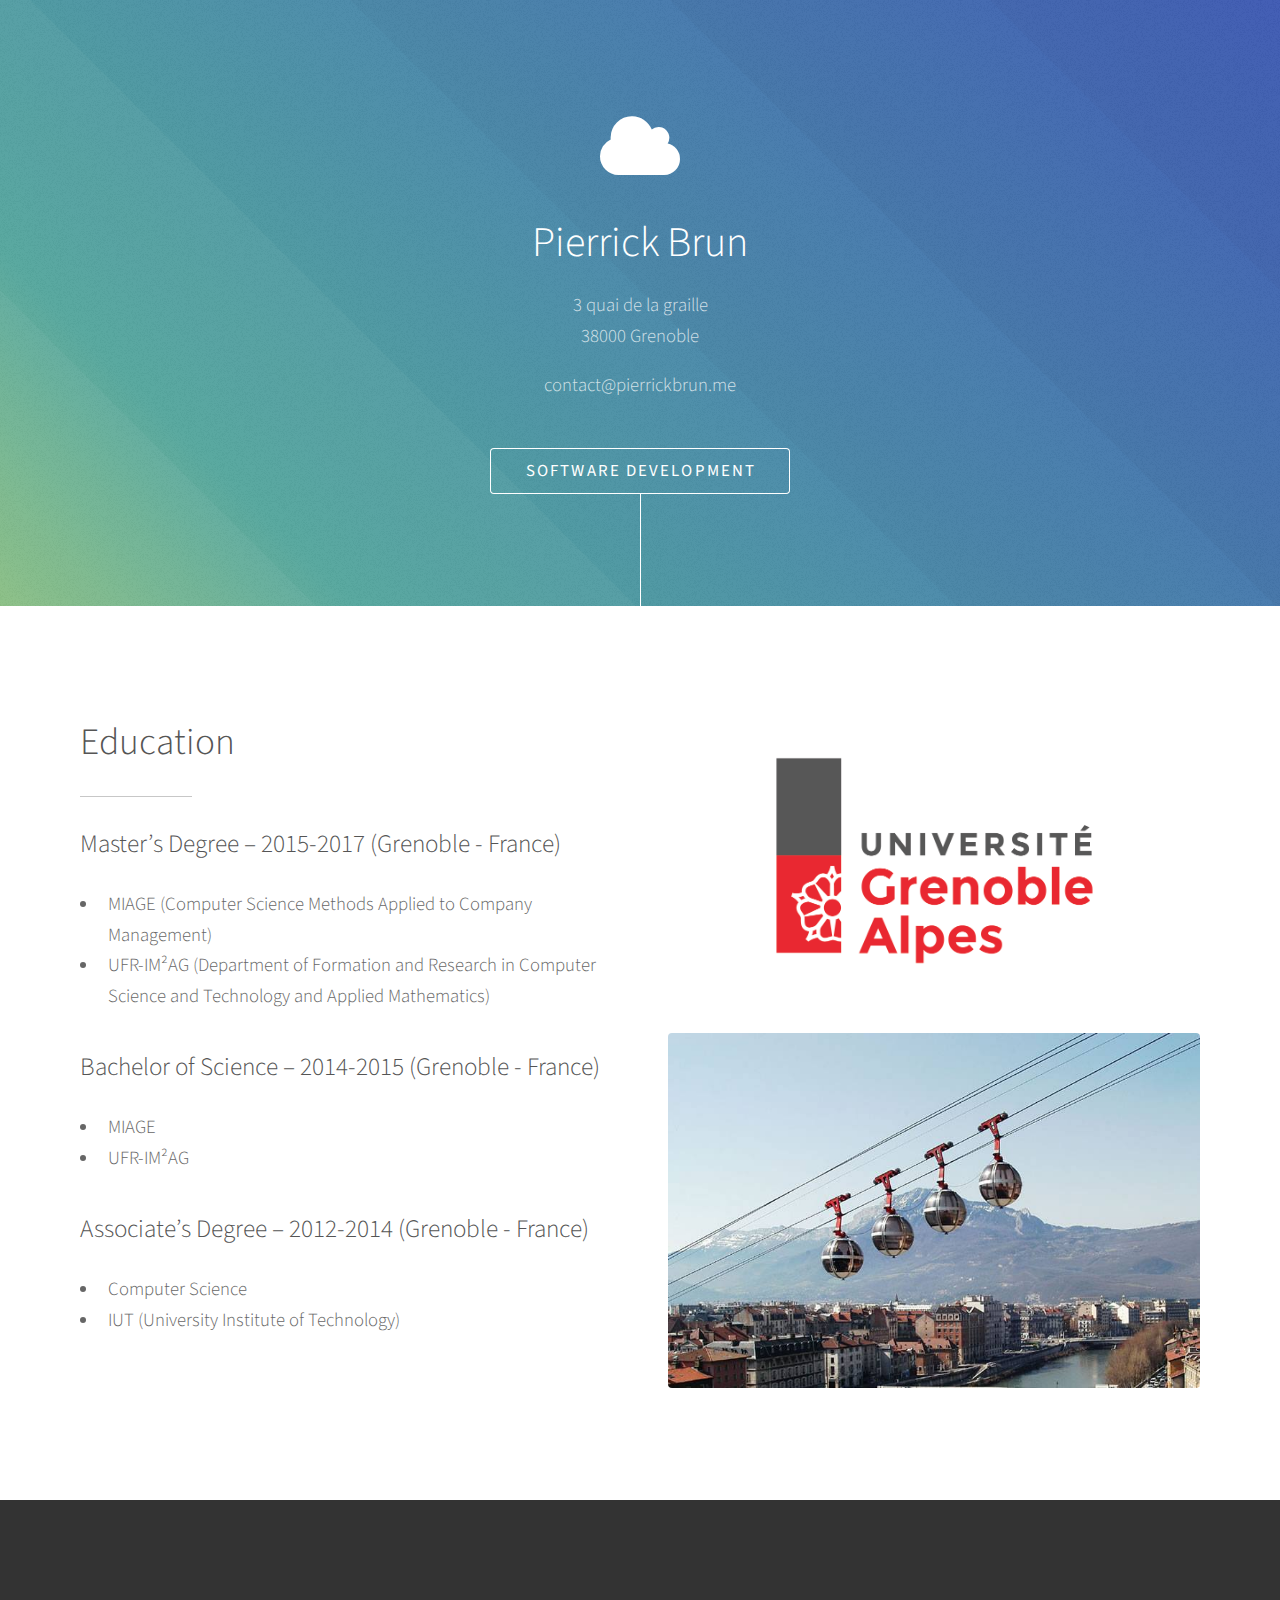
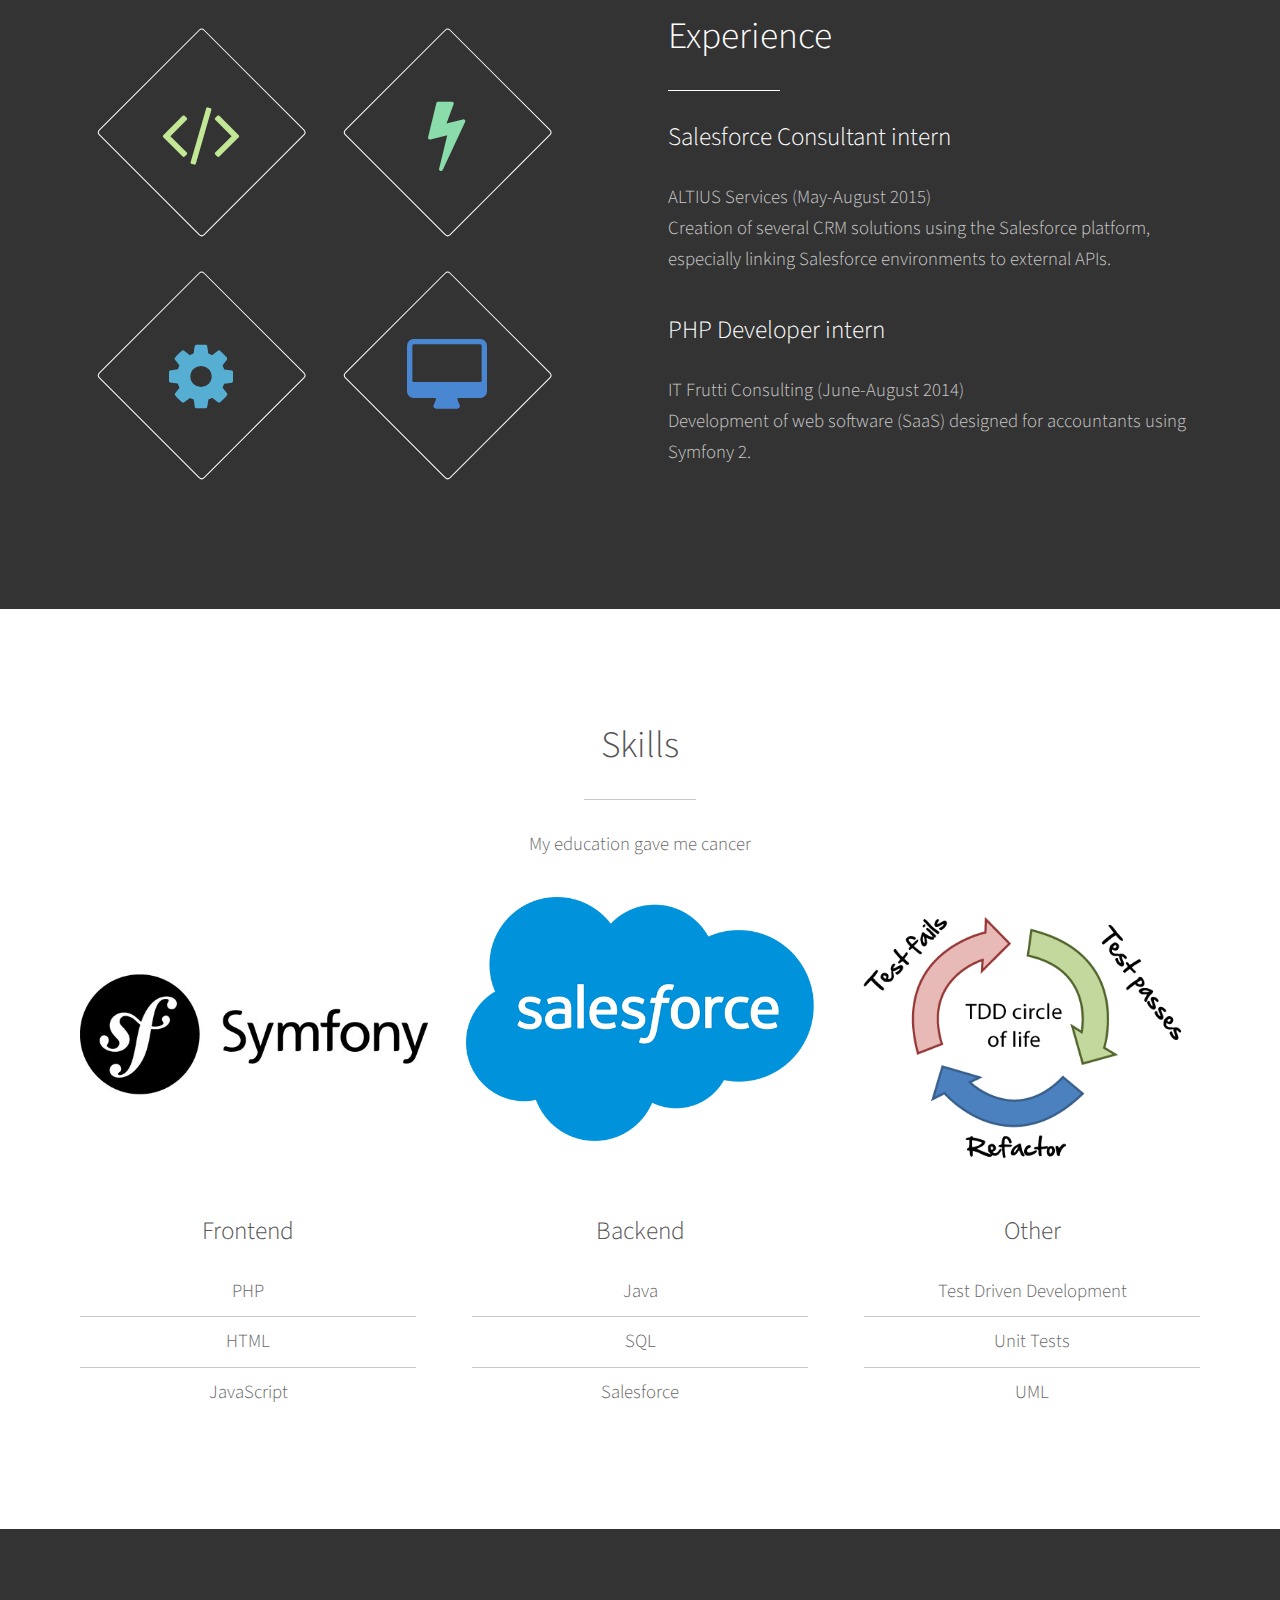
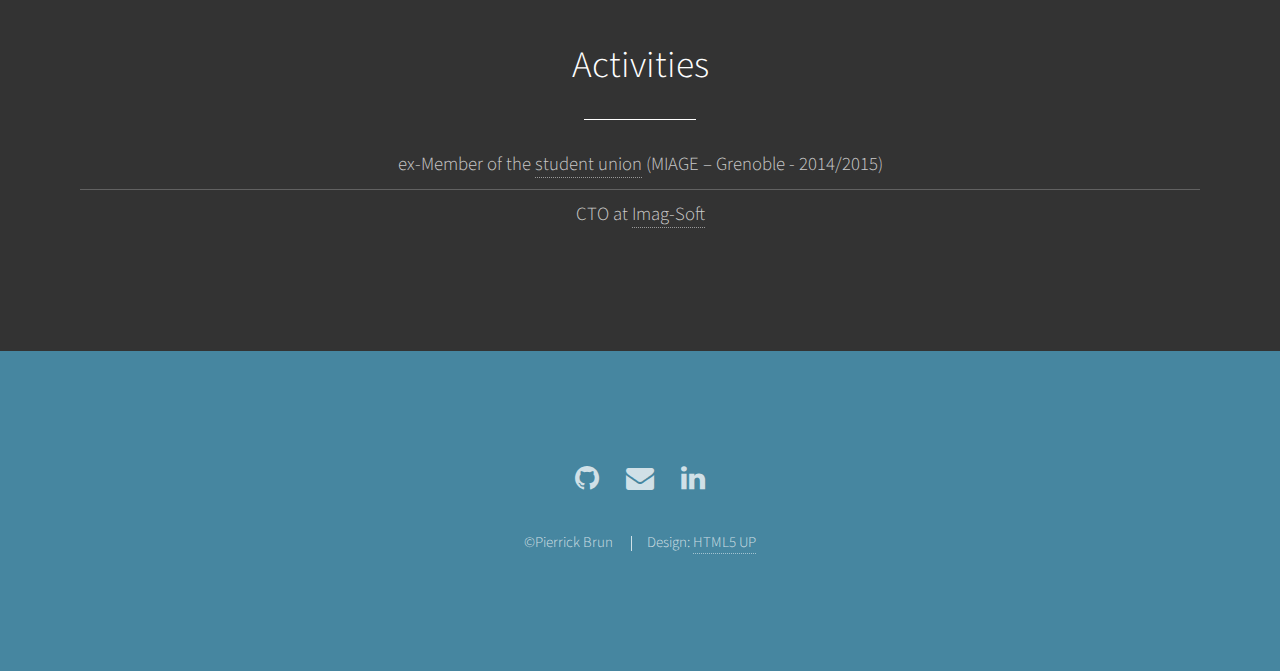
<file: index.html>
<!DOCTYPE HTML>
<!--
	Photon by HTML5 UP
	html5up.net | @n33co
	Free for personal and commercial use under the CCA 3.0 license (html5up.net/license)
-->
<html>

  <head>
    <title>Pierrick Brun</title>
    <meta charset="utf-8"/>
    <meta content="width=device-width, initial-scale=1" name="viewport"/>
    <!--[if lte IE 8]><script src="assets/js/ie/html5shiv.js"></script><![endif]-->
    <link href="assets/css/main.css" rel="stylesheet"/>
    <link href="images/favicon-32x32.png" rel="icon" sizes="32x32" type="image/png"/>
    <!--[if lte IE 8]><link rel="stylesheet" href="assets/css/ie8.css" /><![endif]-->
    <!--[if lte IE 9]><link rel="stylesheet" href="assets/css/ie9.css" /><![endif]-->
  </head>

  <body>

    <!-- Header -->
    <section id="header">
      <div class="inner">
        <span class="icon major fa-cloud"></span>
        <h1>Pierrick Brun</h1>
        <p>3 quai de la graille
          <br/>
          38000 Grenoble</p>
        <p>contact@pierrickbrun.me</p>
        <ul class="actions">
          <li>
            <a class="button scrolly" href="#one">software development</a>
          </li>
        </ul>
      </div>
    </section>

    <!-- One -->
    <section class="main style1" id="one">
      <div class="container">
        <div class="row 150%">
          <div class="6u 12u$(medium)">
            <header class="major">
              <h2>Education</h2>
            </header>
            <h3>Master’s Degree – 2015-2017 (Grenoble - France)</h3>
            <ul>
              <li>MIAGE (Computer Science Methods Applied to Company Management)</li>
              <li>UFR-IM²AG (Department of Formation and Research in Computer Science and Technology and Applied Mathematics)</li>
            </ul>
            <h3>Bachelor of Science – 2014-2015 (Grenoble - France)</h3>
            <ul>
              <li>MIAGE</li>
              <li>UFR-IM²AG</li>
            </ul>
            <h3>Associate’s Degree – 2012-2014 (Grenoble - France)</h3>
            <ul>
              <li>Computer Science</li>
              <li>IUT (University Institute of Technology)</li>
            </ul>
          </div>
          <div class="6u$ 12u$(medium) important(medium)">
            <span class="image fit">
              <img alt="" src="images/uga.jpg"/>
            </span>
            <span class="image fit">
              <img alt="" src="images/grenoble.jpg"/>
            </span>
          </div>
        </div>
      </div>
    </section>

    <!-- Two -->
    <section class="main style2" id="two">
      <div class="container">
        <div class="row 150%">
          <div class="6u 12u$(medium)">
            <ul class="major-icons">
              <li>
                <span class="icon style1 major fa-code"></span>
              </li>
              <li>
                <span class="icon style2 major fa-bolt"></span>
              </li>
              <li>
                <span class="icon style4 major fa-cog"></span>
              </li>
              <li>
                <span class="icon style5 major fa-desktop"></span>
              </li>
            </ul>
          </div>
          <div class="6u$ 12u$(medium)">
            <header class="major">
              <h2>Experience</h2>
            </header>
            <h3>Salesforce Consultant intern</h3>
            <p>ALTIUS Services (May-August 2015)
              <br/>
              Creation of several CRM solutions using the Salesforce platform, especially linking Salesforce environments to external APIs.</p>
            <h3>PHP Developer intern</h3>
            <p>IT Frutti Consulting (June-August 2014)
              <br/>
              Development of web software (SaaS) designed for accountants using Symfony 2.</p>
          </div>
        </div>
      </div>
    </section>

    <!-- Three -->
    <section class="main style1 special" id="three">
      <div class="container">
        <header class="major">
          <h2>Skills</h2>
        </header>
        <p>My education gave me cancer</p>
        <div class="row 150%">
          <div class="row">
            <div class="4u 12u$(medium)">
              <span class="image fit">
                <img alt="" src="images/symfony.jpg"/>
              </span>
            </div>
            <div class="4u 12u$(medium)">
              <span class="image fit">
                <img alt="" src="images/salesforce.png"/>
              </span>
            </div>
            <div class="4u 12u$(medium)">
              <span class="image fit">
                <img alt="" src="images/tdd.png"/>
              </span>
            </div>
          </div>
          <div class="4u 12u$(medium)">
            <h3>Frontend</h3>
            <ul class="alt">
              <li>PHP</li>
              <li>HTML</li>
              <li>JavaScript</li>
            </ul>
          </div>
          <div class="4u 12u$(medium)">
            <h3>Backend</h3>
            <ul class="alt">
              <li>Java</li>
              <li>SQL</li>
              <li>Salesforce</li>
            </ul>
          </div>
          <div class="4u$ 12u$(medium)">
            <h3>Other</h3>
            <ul class="alt">
              <li>Test Driven Development</li>
              <li>Unit Tests</li>
              <li>UML</li>
            </ul>
          </div>
        </div>
      </div>
    </section>

    <!-- Four -->
    <section class="main style2 special" id="four">
      <div class="container">
        <header class="major">
          <h2>Activities</h2>
        </header>
        <ul class="alt">
          <li>ex-Member of the
            <a href="https://www.facebook.com/Bde-Miage-Grenoble-133041853447664/">student union</a>
            (MIAGE – Grenoble - 2014/2015)</li>
          <li>CTO at
            <a href="http://imag-soft.com/">Imag-Soft</a>
          </li>
        </ul>
      </div>
    </section>

    <!-- Five -->
    <!--
			<section id="five" class="main style1">
				<div class="container">
					<header class="major special">
						<h2>Elements</h2>
					</header>

					<section>
						<h4>Text</h4>
						<p>This is <b>bold</b> and this is <strong>strong</strong>. This is <i>italic</i> and this is <em>emphasized</em>.
						This is <sup>superscript</sup> text and this is <sub>subscript</sub> text.
						This is <u>underlined</u> and this is code: <code>for (;
;) { ... }</code>. Finally, <a href="#">this is a link</a>.</p>
						<hr />
						<header>
							<h4>Heading with a Subtitle</h4>
							<p>Lorem ipsum dolor sit amet nullam id egestas urna aliquam</p>
						</header>
						<p>Nunc lacinia ante nunc ac lobortis. Interdum adipiscing gravida odio porttitor sem non mi integer non faucibus ornare mi ut ante amet placerat aliquet. Volutpat eu sed ante lacinia sapien lorem accumsan varius montes viverra nibh in adipiscing blandit tempus accumsan.</p>
						<header>
							<h5>Heading with a Subtitle</h5>
							<p>Lorem ipsum dolor sit amet nullam id egestas urna aliquam</p>
						</header>
						<p>Nunc lacinia ante nunc ac lobortis. Interdum adipiscing gravida odio porttitor sem non mi integer non faucibus ornare mi ut ante amet placerat aliquet. Volutpat eu sed ante lacinia sapien lorem accumsan varius montes viverra nibh in adipiscing blandit tempus accumsan.</p>
						<hr />
						<h2>Heading Level 2</h2>
						<h3>Heading Level 3</h3>
						<h4>Heading Level 4</h4>
						<h5>Heading Level 5</h5>
						<h6>Heading Level 6</h6>
						<hr />
						<h5>Blockquote</h5>
						<blockquote>Fringilla nisl. Donec accumsan interdum nisi, quis tincidunt felis sagittis eget tempus euismod. Vestibulum ante ipsum primis in faucibus vestibulum. Blandit adipiscing eu felis iaculis volutpat ac adipiscing accumsan faucibus. Vestibulum ante ipsum primis in faucibus lorem ipsum dolor sit amet nullam adipiscing eu felis.</blockquote>
						<h5>Preformatted</h5>
						<pre><code>i = 0;

while (!deck.isInOrder()) {
  print 'Iteration ' + i;
  deck.shuffle();
  i++;
}

print 'It took ' + i + ' iterations to sort the deck.';</code></pre>
					</section>

					<section>
						<h4>Lists</h4>
						<div class="row">
							<div class="6u 12u$(medium)">
								<h5>Unordered</h5>
								<ul>
									<li>Dolor pulvinar etiam.</li>
									<li>Sagittis adipiscing.</li>
									<li>Felis enim feugiat.</li>
								</ul>
								<h5>Alternate</h5>
								<ul class="alt">
									<li>Dolor pulvinar etiam.</li>
									<li>Sagittis adipiscing.</li>
									<li>Felis enim feugiat.</li>
								</ul>
							</div>
							<div class="6u$ 12u$(medium)">
								<h5>Ordered</h5>
								<ol>
									<li>Dolor pulvinar etiam.</li>
									<li>Etiam vel felis viverra.</li>
									<li>Felis enim feugiat.</li>
									<li>Dolor pulvinar etiam.</li>
									<li>Etiam vel felis lorem.</li>
									<li>Felis enim et feugiat.</li>
								</ol>
								<h5>Icons</h5>
								<ul class="icons">
									<li><a href="#" class="icon fa-twitter"><span class="label">Twitter</span></a></li>
									<li><a href="#" class="icon fa-facebook"><span class="label">Facebook</span></a></li>
									<li><a href="#" class="icon fa-instagram"><span class="label">Instagram</span></a></li>
									<li><a href="#" class="icon fa-github"><span class="label">Github</span></a></li>
								</ul>
							</div>
						</div>
						<h5>Actions</h5>
						<div class="row">
							<div class="6u 12u$(medium)">
								<ul class="actions">
									<li><a href="#" class="button special">Default</a></li>
									<li><a href="#" class="button">Default</a></li>
								</ul>
								<ul class="actions small">
									<li><a href="#" class="button special small">Small</a></li>
									<li><a href="#" class="button small">Small</a></li>
								</ul>
								<ul class="actions vertical">
									<li><a href="#" class="button special">Default</a></li>
									<li><a href="#" class="button">Default</a></li>
								</ul>
								<ul class="actions vertical small">
									<li><a href="#" class="button special small">Small</a></li>
									<li><a href="#" class="button small">Small</a></li>
								</ul>
							</div>
							<div class="6u 12u$(medium)">
								<ul class="actions vertical">
									<li><a href="#" class="button special fit">Default</a></li>
									<li><a href="#" class="button fit">Default</a></li>
								</ul>
								<ul class="actions vertical small">
									<li><a href="#" class="button special small fit">Small</a></li>
									<li><a href="#" class="button small fit">Small</a></li>
								</ul>
							</div>
						</div>
					</section>

					<section>
						<h4>Table</h4>
						<h5>Default</h5>
						<div class="table-wrapper">
							<table>
								<thead>
									<tr>
										<th>Name</th>
										<th>Description</th>
										<th>Price</th>
									</tr>
								</thead>
								<tbody>
									<tr>
										<td>Item One</td>
										<td>Ante turpis integer aliquet porttitor.</td>
										<td>29.99</td>
									</tr>
									<tr>
										<td>Item Two</td>
										<td>Vis ac commodo adipiscing arcu aliquet.</td>
										<td>19.99</td>
									</tr>
									<tr>
										<td>Item Three</td>
										<td> Morbi faucibus arcu accumsan lorem.</td>
										<td>29.99</td>
									</tr>
									<tr>
										<td>Item Four</td>
										<td>Vitae integer tempus condimentum.</td>
										<td>19.99</td>
									</tr>
									<tr>
										<td>Item Five</td>
										<td>Ante turpis integer aliquet porttitor.</td>
										<td>29.99</td>
									</tr>
								</tbody>
								<tfoot>
									<tr>
										<td colspan="2"></td>
										<td>100.00</td>
									</tr>
								</tfoot>
							</table>
						</div>

						<h5>Alternate</h5>
						<div class="table-wrapper">
							<table class="alt">
								<thead>
									<tr>
										<th>Name</th>
										<th>Description</th>
										<th>Price</th>
									</tr>
								</thead>
								<tbody>
									<tr>
										<td>Item One</td>
										<td>Ante turpis integer aliquet porttitor.</td>
										<td>29.99</td>
									</tr>
									<tr>
										<td>Item Two</td>
										<td>Vis ac commodo adipiscing arcu aliquet.</td>
										<td>19.99</td>
									</tr>
									<tr>
										<td>Item Three</td>
										<td> Morbi faucibus arcu accumsan lorem.</td>
										<td>29.99</td>
									</tr>
									<tr>
										<td>Item Four</td>
										<td>Vitae integer tempus condimentum.</td>
										<td>19.99</td>
									</tr>
									<tr>
										<td>Item Five</td>
										<td>Ante turpis integer aliquet porttitor.</td>
										<td>29.99</td>
									</tr>
								</tbody>
								<tfoot>
									<tr>
										<td colspan="2"></td>
										<td>100.00</td>
									</tr>
								</tfoot>
							</table>
						</div>
					</section>

					<section>
						<h4>Buttons</h4>
						<ul class="actions">
							<li><a href="#" class="button special">Special</a></li>
							<li><a href="#" class="button">Default</a></li>
						</ul>
						<ul class="actions">
							<li><a href="#" class="button big">Big</a></li>
							<li><a href="#" class="button">Default</a></li>
							<li><a href="#" class="button small">Small</a></li>
						</ul>
						<ul class="actions fit">
							<li><a href="#" class="button fit">Fit</a></li>
							<li><a href="#" class="button special fit">Fit</a></li>
							<li><a href="#" class="button fit">Fit</a></li>
						</ul>
						<ul class="actions fit small">
							<li><a href="#" class="button special fit small">Fit + Small</a></li>
							<li><a href="#" class="button fit small">Fit + Small</a></li>
							<li><a href="#" class="button special fit small">Fit + Small</a></li>
						</ul>
						<ul class="actions">
							<li><a href="#" class="button special icon fa-download">Icon</a></li>
							<li><a href="#" class="button icon fa-download">Icon</a></li>
						</ul>
						<ul class="actions">
							<li><span class="button special disabled">Disabled</span></li>
							<li><span class="button disabled">Disabled</span></li>
						</ul>
					</section>

					<section>
						<h4>Form</h4>
						<form method="post" action="#">
							<div class="row uniform 50%">
								<div class="6u 12u$(xsmall)">
									<input type="text" name="demo-name" id="demo-name" value="" placeholder="Name" />
								</div>
								<div class="6u$ 12u$(xsmall)">
									<input type="email" name="demo-email" id="demo-email" value="" placeholder="Email" />
								</div>
								<div class="12u$">
									<div class="select-wrapper">
										<select name="demo-category" id="demo-category">
											<option value="">- Category -</option>
											<option value="1">Manufacturing</option>
											<option value="1">Shipping</option>
											<option value="1">Administration</option>
											<option value="1">Human Resources</option>
										</select>
									</div>
								</div>
								<div class="4u 12u$(small)">
									<input type="radio" id="demo-priority-low" name="demo-priority" checked>
									<label for="demo-priority-low">Low</label>
								</div>
								<div class="4u 12u$(small)">
									<input type="radio" id="demo-priority-normal" name="demo-priority">
									<label for="demo-priority-normal">Normal</label>
								</div>
								<div class="4u$ 12u$(small)">
									<input type="radio" id="demo-priority-high" name="demo-priority">
									<label for="demo-priority-high">High</label>
								</div>
								<div class="6u 12u$(small)">
									<input type="checkbox" id="demo-copy" name="demo-copy">
									<label for="demo-copy">Email me a copy</label>
								</div>
								<div class="6u$ 12u$(small)">
									<input type="checkbox" id="demo-human" name="demo-human" checked>
									<label for="demo-human">Not a robot</label>
								</div>
								<div class="12u$">
									<textarea name="demo-message" id="demo-message" placeholder="Enter your message" rows="6"></textarea>
								</div>
								<div class="12u$">
									<ul class="actions">
										<li><input type="submit" value="Send Message" class="special" /></li>
										<li><input type="reset" value="Reset" /></li>
									</ul>
								</div>
							</div>
						</form>
					</section>

					<section>
						<h4>Image</h4>
						<h5>Fit</h5>
						<div class="box alt">
							<div class="row uniform 50%">
								<div class="12u"><span class="image fit"><img src="images/pic06.jpg" alt="" /></span></div>
								<div class="4u"><span class="image fit"><img src="images/pic02.jpg" alt="" /></span></div>
								<div class="4u"><span class="image fit"><img src="images/pic03.jpg" alt="" /></span></div>
								<div class="4u"><span class="image fit"><img src="images/pic04.jpg" alt="" /></span></div>
								<div class="4u"><span class="image fit"><img src="images/pic03.jpg" alt="" /></span></div>
								<div class="4u"><span class="image fit"><img src="images/pic04.jpg" alt="" /></span></div>
								<div class="4u"><span class="image fit"><img src="images/pic02.jpg" alt="" /></span></div>
								<div class="4u"><span class="image fit"><img src="images/pic04.jpg" alt="" /></span></div>
								<div class="4u"><span class="image fit"><img src="images/pic02.jpg" alt="" /></span></div>
								<div class="4u"><span class="image fit"><img src="images/pic03.jpg" alt="" /></span></div>
							</div>
						</div>
						<h5>Left &amp;
Right</ h5><p><span class = "image left"><img src = "images/pic05.jpg" alt =
                                              "" /></ span> Fringilla
    nisl.Donec accumsan interdum nisi,
    quis tincidunt felis sagittis eget.tempus euismod.Vestibulum ante ipsum
        primis in faucibus vestibulum.Blandit adipiscing eu felis iaculis
            volutpat ac adipiscing accumsan eu faucibus.Integer ac pellentesque
                praesent tincidunt felis sagittis eget.tempus euismod
                    .Vestibulum ante ipsum primis in faucibus vestibulum
                    .Blandit adipiscing eu felis iaculis volutpat ac adipiscing
                        accumsan eu faucibus.Integer ac pellentesque
                            praesent.Donec accumsan interdum nisi,
    quis tincidunt felis sagittis eget.tempus euismod
        .Vestibulum ante ipsum primis in faucibus vestibulum
        .Blandit adipiscing eu felis iaculis volutpat ac adipiscing accumsan eu
            faucibus.Integer ac pellentesque praesent tincidunt felis sagittis
                eget
        .tempus euismod.Vestibulum ante ipsum primis in faucibus
            vestibulum.Blandit adipiscing eu felis iaculis volutpat ac
                adipiscing accumsan eu faucibus.Integer ac pellentesque praesent
        .Blandit adipiscing eu felis iaculis volutpat ac adipiscing accumsan
            eu faucibus.Integer ac pellentesque praesent tincidunt felis
                sagittis eget.tempus euismod.Vestibulum ante ipsum primis in
                    faucibus vestibulum.Blandit adipiscing eu felis iaculis
                        volutpat ac adipiscing accumsan eu faucibus.Integer ac
                            pellentesque praesent
        .</ p><p><span class = "image right"><img src = "images/pic05.jpg" alt =
                                                  "" /></ span> Fringilla
            nisl.Donec accumsan interdum nisi,
    quis tincidunt felis sagittis eget.tempus euismod.Vestibulum ante ipsum
        primis in faucibus vestibulum.Blandit adipiscing eu felis iaculis
            volutpat ac adipiscing accumsan eu faucibus.Integer ac pellentesque
                praesent tincidunt felis sagittis eget.tempus euismod
                    .Vestibulum ante ipsum primis in faucibus vestibulum
                    .Blandit adipiscing eu felis iaculis volutpat ac adipiscing
                        accumsan eu faucibus.Integer ac pellentesque
                            praesent.Donec accumsan interdum nisi,
    quis tincidunt felis sagittis eget.tempus euismod
            .Vestibulum ante ipsum primis in faucibus vestibulum
            .Blandit adipiscing eu felis iaculis volutpat ac adipiscing accumsan
                eu faucibus.Integer ac pellentesque praesent tincidunt felis
                    sagittis eget.tempus euismod.Vestibulum ante ipsum primis in
                        faucibus vestibulum.Blandit adipiscing eu felis iaculis
                            volutpat ac adipiscing accumsan eu faucibus
            .Integer ac pellentesque praesent.Blandit adipiscing eu felis
                iaculis volutpat ac adipiscing accumsan eu faucibus.Integer ac
                    pellentesque praesent tincidunt felis sagittis eget
            .tempus euismod.Vestibulum ante ipsum primis in faucibus vestibulum
            .Blandit adipiscing eu felis iaculis volutpat ac adipiscing accumsan
                eu faucibus.Integer ac pellentesque praesent.</ p></ section>

        </ div>
				</ section> -- >

				<!--Footer-->

    <section id="footer">
      <ul class="icons">
        <li>
          <a class="icon alt fa-github" href="https://github.com/PierrickBrun">
            <span class="label">GitHub</span>
          </a>
        </li>
        <li>
          <a class="icon alt fa-envelope" href="mailto:contact@pierrickbrun.me">
            <span class="label">Email</span>
          </a>
        </li>
        <li>
          <a class="icon alt fa-linkedin" href="https://www.linkedin.com/in/pierrickbrun">
            <span class="label">LinkedIn</span>
          </a>
        </li>
      </ul>
      <ul class="copyright">
        <li>&copy;Pierrick Brun</li>
        <li>Design:
          <a href="http://html5up.net">HTML5 UP</a>
        </li>
      </ul>
    </section>

    <!--Scripts-->
    <script src="assets/js/jquery.min.js"></script>
    <script src="assets/js/jquery.scrolly.min.js"></script>
    <script src="assets/js/skel.min.js"></script>
    <script src="assets/js/util.js"></script>
    <!--[if lte IE 8]>
		 <script src = "assets/js/ie/respond.min.js"></ script>
		 <![endif]-->
    <script src="assets/js/main.js"></script>

  </body>

</html>
</file>
<file: assets/css/ie8.css>
/*
	Photon by HTML5 UP
	html5up.net | @n33co
	Free for personal and commercial use under the CCA 3.0 license (html5up.net/license)
*/

/* Basic */

	hr {
		border-bottom: solid 1px #ccc;
	}

	blockquote {
		border-left: solid 4px #ccc;
	}

	code {
		border: solid 1px #ccc;
	}

/* Section/Article */

	header.major:after {
		background: #ccc;
	}

/* Form */

	input[type="text"],
	input[type="password"],
	input[type="email"],
	select,
	textarea {
		-ms-behavior: url("assets/js/ie/PIE.htc");
		border: solid 1px #ccc;
		position: relative;
	}

/* List */

	ul.alt li {
		border-top: solid 1px #ccc;
	}

	ul.major-icons li .icon {
		-ms-behavior: url("assets/js/ie/PIE.htc");
		border: solid 1px #ccc;
		position: relative;
	}

/* Table */

	table thead {
		border-bottom: solid 1px #ccc;
	}

	table tfoot {
		border-top: solid 1px #ccc;
	}

	table.alt tbody tr td {
		border: solid 1px #ccc;
		border-left-width: 0;
		border-top-width: 0;
	}

/* Button */

	input[type="submit"],
	input[type="reset"],
	input[type="button"],
	button,
	.button {
		-ms-behavior: url("assets/js/ie/PIE.htc");
		border: solid 1px #ccc;
		position: relative;
	}

/* Image */

	.image {
		-ms-behavior: url("assets/js/ie/PIE.htc");
	}

		.image img {
			-ms-behavior: url("assets/js/ie/PIE.htc");
			position: relative;
		}

/* Main */

	.main.style2 {
		background-color: #333;
		color: #ffffff;
		-ms-behavior: url("assets/js/ie/backgroundsize.min.htc");
		background-image: url("../../images/header.jpg");
		background-size: cover;
		position: relative;
	}

		.main.style2 a {
			border-bottom-color: #ffffff;
		}

			.main.style2 a:hover {
				color: #ffffff;
			}

		.main.style2 h1, .main.style2 h2, .main.style2 h3, .main.style2 h4, .main.style2 h5, .main.style2 h6, .main.style2 strong, .main.style2 b {
			color: #ffffff;
		}

		.main.style2 header p {
			color: #ffffff;
		}

		.main.style2 header.major:after {
			background: #ffffff;
		}

		.main.style2 input[type="submit"],
		.main.style2 input[type="reset"],
		.main.style2 input[type="button"],
		.main.style2 button,
		.main.style2 .button {
			border: solid 1px #ffffff !important;
			color: #ffffff !important;
		}

			.main.style2 input[type="submit"]:hover,
			.main.style2 input[type="reset"]:hover,
			.main.style2 input[type="button"]:hover,
			.main.style2 button:hover,
			.main.style2 .button:hover {
				background-color: transparent;
			}

			.main.style2 input[type="submit"]:active,
			.main.style2 input[type="reset"]:active,
			.main.style2 input[type="button"]:active,
			.main.style2 button:active,
			.main.style2 .button:active {
				background-color: transparent;
			}

			.main.style2 input[type="submit"].special,
			.main.style2 input[type="reset"].special,
			.main.style2 input[type="button"].special,
			.main.style2 button.special,
			.main.style2 .button.special {
				background-color: #ffffff;
				border: solid 1px #ffffff !important;
				color: #333 !important;
			}

				.main.style2 input[type="submit"].special:hover,
				.main.style2 input[type="reset"].special:hover,
				.main.style2 input[type="button"].special:hover,
				.main.style2 button.special:hover,
				.main.style2 .button.special:hover {
					background-color: transparent !important;
					color: #ffffff !important;
				}

				.main.style2 input[type="submit"].special:active,
				.main.style2 input[type="reset"].special:active,
				.main.style2 input[type="button"].special:active,
				.main.style2 button.special:active,
				.main.style2 .button.special:active {
					background-color: transparent !important;
				}

		.main.style2 ul.major-icons li .icon {
			border-color: #ffffff;
		}

		.main.style2 .icon.major {
			color: #ffffff;
		}

		.main.style2:before {
			background-image: url("images/overlay1.png");
			content: '';
			height: 100%;
			left: 0;
			position: absolute;
			top: 0;
			width: 100%;
		}

		.main.style2 > * {
			position: relative;
			z-index: 1;
		}

/* Header */

	#header {
		background-color: #4686a0;
		color: #ffffff;
	}

		#header a {
			border-bottom-color: #ffffff;
		}

			#header a:hover {
				color: #ffffff;
			}

		#header h1, #header h2, #header h3, #header h4, #header h5, #header h6, #header strong, #header b {
			color: #ffffff;
		}

		#header header p {
			color: #ffffff;
		}

		#header header.major:after {
			background: #ffffff;
		}

		#header input[type="submit"],
		#header input[type="reset"],
		#header input[type="button"],
		#header button,
		#header .button {
			border: solid 1px #ffffff !important;
			color: #ffffff !important;
		}

			#header input[type="submit"]:hover,
			#header input[type="reset"]:hover,
			#header input[type="button"]:hover,
			#header button:hover,
			#header .button:hover {
				background-color: transparent;
			}

			#header input[type="submit"]:active,
			#header input[type="reset"]:active,
			#header input[type="button"]:active,
			#header button:active,
			#header .button:active {
				background-color: transparent;
			}

			#header input[type="submit"].special,
			#header input[type="reset"].special,
			#header input[type="button"].special,
			#header button.special,
			#header .button.special {
				background-color: #ffffff;
				border: solid 1px #ffffff !important;
				color: #4686a0 !important;
			}

				#header input[type="submit"].special:hover,
				#header input[type="reset"].special:hover,
				#header input[type="button"].special:hover,
				#header button.special:hover,
				#header .button.special:hover {
					background-color: transparent !important;
					color: #ffffff !important;
				}

				#header input[type="submit"].special:active,
				#header input[type="reset"].special:active,
				#header input[type="button"].special:active,
				#header button.special:active,
				#header .button.special:active {
					background-color: transparent !important;
				}

		#header ul.major-icons li .icon {
			border-color: #ffffff;
		}

		#header .icon.major {
			color: #ffffff;
		}

/* Footer */

	#footer {
		background-color: #4686a0;
		color: #ffffff;
	}

		#footer a {
			border-bottom-color: #ffffff;
		}

			#footer a:hover {
				color: #ffffff;
			}

		#footer h1, #footer h2, #footer h3, #footer h4, #footer h5, #footer h6, #footer strong, #footer b {
			color: #ffffff;
		}

		#footer header p {
			color: #ffffff;
		}

		#footer header.major:after {
			background: #ffffff;
		}

		#footer input[type="submit"],
		#footer input[type="reset"],
		#footer input[type="button"],
		#footer button,
		#footer .button {
			border: solid 1px #ffffff !important;
			color: #ffffff !important;
		}

			#footer input[type="submit"]:hover,
			#footer input[type="reset"]:hover,
			#footer input[type="button"]:hover,
			#footer button:hover,
			#footer .button:hover {
				background-color: transparent;
			}

			#footer input[type="submit"]:active,
			#footer input[type="reset"]:active,
			#footer input[type="button"]:active,
			#footer button:active,
			#footer .button:active {
				background-color: transparent;
			}

			#footer input[type="submit"].special,
			#footer input[type="reset"].special,
			#footer input[type="button"].special,
			#footer button.special,
			#footer .button.special {
				background-color: #ffffff;
				border: solid 1px #ffffff !important;
				color: #4686a0 !important;
			}

				#footer input[type="submit"].special:hover,
				#footer input[type="reset"].special:hover,
				#footer input[type="button"].special:hover,
				#footer button.special:hover,
				#footer .button.special:hover {
					background-color: transparent !important;
					color: #ffffff !important;
				}

				#footer input[type="submit"].special:active,
				#footer input[type="reset"].special:active,
				#footer input[type="button"].special:active,
				#footer button.special:active,
				#footer .button.special:active {
					background-color: transparent !important;
				}

		#footer ul.major-icons li .icon {
			border-color: #ffffff;
		}

		#footer .icon.major {
			color: #ffffff;
		}
</file>
<file: assets/css/ie9.css>
/*
	Photon by HTML5 UP
	html5up.net | @n33co
	Free for personal and commercial use under the CCA 3.0 license (html5up.net/license)
*/

/* Header */

	#header {
		background-image: none;
		filter: progid:DXImageTransform.Microsoft.Gradient(startColorStr="#4fa49a", endColorStr="#4361c2", GradientType=1);
		position: relative;
	}

		#header:before {
			background-image: url("images/overlay2.png"), url("images/overlay3.svg");
			background-position: top left,							center center;
			background-size: auto,								cover;
			content: '';
			height: 100%;
			left: 0;
			position: absolute;
			top: 0;
			width: 100%;
		}

		#header > * {
			position: relative;
			z-index: 1;
		}

/* Footer */

	#footer {
		background-image: none;
		filter: progid:DXImageTransform.Microsoft.Gradient(startColorStr="#4361c2", endColorStr="#4fa49a", GradientType=1);
		position: relative;
	}

		#footer:before {
			background-image: url("images/overlay2.png"), url("images/overlay4.svg");
			background-position: top left,							center center;
			background-size: auto,								cover;
			content: '';
			height: 100%;
			left: 0;
			position: absolute;
			top: 0;
			width: 100%;
		}

		#footer > * {
			position: relative;
			z-index: 1;
		}
</file>
<file: assets/css/main.css>
@import url("font-awesome.min.css");
@import url("http://fonts.googleapis.com/css?family=Source+Sans+Pro:300,300italic,400,400italic");

/*
	Photon by HTML5 UP
	html5up.net | @n33co
	Free for personal and commercial use under the CCA 3.0 license (html5up.net/license)
*/

/* Reset */

	html, body, div, span, applet, object, iframe, h1, h2, h3, h4, h5, h6, p, blockquote, pre, a, abbr, acronym, address, big, cite, code, del, dfn, em, img, ins, kbd, q, s, samp, small, strike, strong, sub, sup, tt, var, b, u, i, center, dl, dt, dd, ol, ul, li, fieldset, form, label, legend, table, caption, tbody, tfoot, thead, tr, th, td, article, aside, canvas, details, embed, figure, figcaption, footer, header, hgroup, menu, nav, output, ruby, section, summary, time, mark, audio, video {
		margin: 0;
		padding: 0;
		border: 0;
		font-size: 100%;
		font: inherit;
		vertical-align: baseline;
	}

	article, aside, details, figcaption, figure, footer, header, hgroup, menu, nav, section {
		display: block;
	}

	body {
		line-height: 1;
	}

	ol, ul {
		list-style: none;
	}

	blockquote, q {
		quotes: none;
	}

	blockquote:before, blockquote:after, q:before, q:after {
		content: '';
		content: none;
	}

	table {
		border-collapse: collapse;
		border-spacing: 0;
	}

	body {
		-webkit-text-size-adjust: none;
	}

/* Box Model */

	*, *:before, *:after {
		-moz-box-sizing: border-box;
		-webkit-box-sizing: border-box;
		box-sizing: border-box;
	}

/* Containers */

	.container {
		margin-left: auto;
		margin-right: auto;
	}

	.container.\31 25\25 {
		width: 100%;
		max-width: 75em;
		min-width: 60em;
	}

	.container.\37 5\25 {
		width: 45em;
	}

	.container.\35 0\25 {
		width: 30em;
	}

	.container.\32 5\25 {
		width: 15em;
	}

	.container {
		width: 60em;
	}

	@media screen and (max-width: 1680px) {

		.container.\31 25\25 {
			width: 100%;
			max-width: 75em;
			min-width: 60em;
		}

		.container.\37 5\25 {
			width: 45em;
		}

		.container.\35 0\25 {
			width: 30em;
		}

		.container.\32 5\25 {
			width: 15em;
		}

		.container {
			width: 60em;
		}

	}

	@media screen and (max-width: 1140px) {

		.container.\31 25\25 {
			width: 100%;
			max-width: 112.5%;
			min-width: 90%;
		}

		.container.\37 5\25 {
			width: 67.5%;
		}

		.container.\35 0\25 {
			width: 45%;
		}

		.container.\32 5\25 {
			width: 22.5%;
		}

		.container {
			width: 90%;
		}

	}

	@media screen and (max-width: 980px) {

		.container.\31 25\25 {
			width: 100%;
			max-width: 125%;
			min-width: 100%;
		}

		.container.\37 5\25 {
			width: 75%;
		}

		.container.\35 0\25 {
			width: 50%;
		}

		.container.\32 5\25 {
			width: 25%;
		}

		.container {
			width: 100% !important;
		}

	}

	@media screen and (max-width: 736px) {

		.container.\31 25\25 {
			width: 100%;
			max-width: 125%;
			min-width: 100%;
		}

		.container.\37 5\25 {
			width: 75%;
		}

		.container.\35 0\25 {
			width: 50%;
		}

		.container.\32 5\25 {
			width: 25%;
		}

		.container {
			width: 100% !important;
		}

	}

	@media screen and (max-width: 480px) {

		.container.\31 25\25 {
			width: 100%;
			max-width: 125%;
			min-width: 100%;
		}

		.container.\37 5\25 {
			width: 75%;
		}

		.container.\35 0\25 {
			width: 50%;
		}

		.container.\32 5\25 {
			width: 25%;
		}

		.container {
			width: 100% !important;
		}

	}

	@media screen and (max-width: 320px) {

		.container.\31 25\25 {
			width: 100%;
			max-width: 125%;
			min-width: 100%;
		}

		.container.\37 5\25 {
			width: 75%;
		}

		.container.\35 0\25 {
			width: 50%;
		}

		.container.\32 5\25 {
			width: 25%;
		}

		.container {
			width: 100% !important;
		}

	}

/* Grid */

	.row {
		border-bottom: solid 1px transparent;
		-moz-box-sizing: border-box;
		-webkit-box-sizing: border-box;
		box-sizing: border-box;
	}

	.row > * {
		float: left;
		-moz-box-sizing: border-box;
		-webkit-box-sizing: border-box;
		box-sizing: border-box;
	}

	.row:after, .row:before {
		content: '';
		display: block;
		clear: both;
		height: 0;
	}

	.row.uniform > * > :first-child {
		margin-top: 0;
	}

	.row.uniform > * > :last-child {
		margin-bottom: 0;
	}

	.row.\30 \25 > * {
		padding: 0 0 0 0em;
	}

	.row.\30 \25 {
		margin: 0 0 -1px 0em;
	}

	.row.uniform.\30 \25 > * {
		padding: 0em 0 0 0em;
	}

	.row.uniform.\30 \25 {
		margin: 0em 0 -1px 0em;
	}

	.row > * {
		padding: 0 0 0 2em;
	}

	.row {
		margin: 0 0 -1px -2em;
	}

	.row.uniform > * {
		padding: 2em 0 0 2em;
	}

	.row.uniform {
		margin: -2em 0 -1px -2em;
	}

	.row.\32 00\25 > * {
		padding: 0 0 0 4em;
	}

	.row.\32 00\25 {
		margin: 0 0 -1px -4em;
	}

	.row.uniform.\32 00\25 > * {
		padding: 4em 0 0 4em;
	}

	.row.uniform.\32 00\25 {
		margin: -4em 0 -1px -4em;
	}

	.row.\31 50\25 > * {
		padding: 0 0 0 3em;
	}

	.row.\31 50\25 {
		margin: 0 0 -1px -3em;
	}

	.row.uniform.\31 50\25 > * {
		padding: 3em 0 0 3em;
	}

	.row.uniform.\31 50\25 {
		margin: -3em 0 -1px -3em;
	}

	.row.\35 0\25 > * {
		padding: 0 0 0 1em;
	}

	.row.\35 0\25 {
		margin: 0 0 -1px -1em;
	}

	.row.uniform.\35 0\25 > * {
		padding: 1em 0 0 1em;
	}

	.row.uniform.\35 0\25 {
		margin: -1em 0 -1px -1em;
	}

	.row.\32 5\25 > * {
		padding: 0 0 0 0.5em;
	}

	.row.\32 5\25 {
		margin: 0 0 -1px -0.5em;
	}

	.row.uniform.\32 5\25 > * {
		padding: 0.5em 0 0 0.5em;
	}

	.row.uniform.\32 5\25 {
		margin: -0.5em 0 -1px -0.5em;
	}

	.\31 2u, .\31 2u\24 {
		width: 100%;
		clear: none;
		margin-left: 0;
	}

	.\31 1u, .\31 1u\24 {
		width: 91.6666666667%;
		clear: none;
		margin-left: 0;
	}

	.\31 0u, .\31 0u\24 {
		width: 83.3333333333%;
		clear: none;
		margin-left: 0;
	}

	.\39 u, .\39 u\24 {
		width: 75%;
		clear: none;
		margin-left: 0;
	}

	.\38 u, .\38 u\24 {
		width: 66.6666666667%;
		clear: none;
		margin-left: 0;
	}

	.\37 u, .\37 u\24 {
		width: 58.3333333333%;
		clear: none;
		margin-left: 0;
	}

	.\36 u, .\36 u\24 {
		width: 50%;
		clear: none;
		margin-left: 0;
	}

	.\35 u, .\35 u\24 {
		width: 41.6666666667%;
		clear: none;
		margin-left: 0;
	}

	.\34 u, .\34 u\24 {
		width: 33.3333333333%;
		clear: none;
		margin-left: 0;
	}

	.\33 u, .\33 u\24 {
		width: 25%;
		clear: none;
		margin-left: 0;
	}

	.\32 u, .\32 u\24 {
		width: 16.6666666667%;
		clear: none;
		margin-left: 0;
	}

	.\31 u, .\31 u\24 {
		width: 8.3333333333%;
		clear: none;
		margin-left: 0;
	}

	.\31 2u\24 + *,
	.\31 1u\24 + *,
	.\31 0u\24 + *,
	.\39 u\24 + *,
	.\38 u\24 + *,
	.\37 u\24 + *,
	.\36 u\24 + *,
	.\35 u\24 + *,
	.\34 u\24 + *,
	.\33 u\24 + *,
	.\32 u\24 + *,
	.\31 u\24 + * {
		clear: left;
	}

	.\-11u {
		margin-left: 91.66667%;
	}

	.\-10u {
		margin-left: 83.33333%;
	}

	.\-9u {
		margin-left: 75%;
	}

	.\-8u {
		margin-left: 66.66667%;
	}

	.\-7u {
		margin-left: 58.33333%;
	}

	.\-6u {
		margin-left: 50%;
	}

	.\-5u {
		margin-left: 41.66667%;
	}

	.\-4u {
		margin-left: 33.33333%;
	}

	.\-3u {
		margin-left: 25%;
	}

	.\-2u {
		margin-left: 16.66667%;
	}

	.\-1u {
		margin-left: 8.33333%;
	}

	@media screen and (max-width: 1680px) {

		.row > * {
			padding: 0 0 0 2em;
		}

		.row {
			margin: 0 0 -1px -2em;
		}

		.row.uniform > * {
			padding: 2em 0 0 2em;
		}

		.row.uniform {
			margin: -2em 0 -1px -2em;
		}

		.row.\32 00\25 > * {
			padding: 0 0 0 4em;
		}

		.row.\32 00\25 {
			margin: 0 0 -1px -4em;
		}

		.row.uniform.\32 00\25 > * {
			padding: 4em 0 0 4em;
		}

		.row.uniform.\32 00\25 {
			margin: -4em 0 -1px -4em;
		}

		.row.\31 50\25 > * {
			padding: 0 0 0 3em;
		}

		.row.\31 50\25 {
			margin: 0 0 -1px -3em;
		}

		.row.uniform.\31 50\25 > * {
			padding: 3em 0 0 3em;
		}

		.row.uniform.\31 50\25 {
			margin: -3em 0 -1px -3em;
		}

		.row.\35 0\25 > * {
			padding: 0 0 0 1em;
		}

		.row.\35 0\25 {
			margin: 0 0 -1px -1em;
		}

		.row.uniform.\35 0\25 > * {
			padding: 1em 0 0 1em;
		}

		.row.uniform.\35 0\25 {
			margin: -1em 0 -1px -1em;
		}

		.row.\32 5\25 > * {
			padding: 0 0 0 0.5em;
		}

		.row.\32 5\25 {
			margin: 0 0 -1px -0.5em;
		}

		.row.uniform.\32 5\25 > * {
			padding: 0.5em 0 0 0.5em;
		}

		.row.uniform.\32 5\25 {
			margin: -0.5em 0 -1px -0.5em;
		}

		.\31 2u\28xlarge\29, .\31 2u\24\28xlarge\29 {
			width: 100%;
			clear: none;
			margin-left: 0;
		}

		.\31 1u\28xlarge\29, .\31 1u\24\28xlarge\29 {
			width: 91.6666666667%;
			clear: none;
			margin-left: 0;
		}

		.\31 0u\28xlarge\29, .\31 0u\24\28xlarge\29 {
			width: 83.3333333333%;
			clear: none;
			margin-left: 0;
		}

		.\39 u\28xlarge\29, .\39 u\24\28xlarge\29 {
			width: 75%;
			clear: none;
			margin-left: 0;
		}

		.\38 u\28xlarge\29, .\38 u\24\28xlarge\29 {
			width: 66.6666666667%;
			clear: none;
			margin-left: 0;
		}

		.\37 u\28xlarge\29, .\37 u\24\28xlarge\29 {
			width: 58.3333333333%;
			clear: none;
			margin-left: 0;
		}

		.\36 u\28xlarge\29, .\36 u\24\28xlarge\29 {
			width: 50%;
			clear: none;
			margin-left: 0;
		}

		.\35 u\28xlarge\29, .\35 u\24\28xlarge\29 {
			width: 41.6666666667%;
			clear: none;
			margin-left: 0;
		}

		.\34 u\28xlarge\29, .\34 u\24\28xlarge\29 {
			width: 33.3333333333%;
			clear: none;
			margin-left: 0;
		}

		.\33 u\28xlarge\29, .\33 u\24\28xlarge\29 {
			width: 25%;
			clear: none;
			margin-left: 0;
		}

		.\32 u\28xlarge\29, .\32 u\24\28xlarge\29 {
			width: 16.6666666667%;
			clear: none;
			margin-left: 0;
		}

		.\31 u\28xlarge\29, .\31 u\24\28xlarge\29 {
			width: 8.3333333333%;
			clear: none;
			margin-left: 0;
		}

		.\31 2u\24\28xlarge\29 + *,
		.\31 1u\24\28xlarge\29 + *,
		.\31 0u\24\28xlarge\29 + *,
		.\39 u\24\28xlarge\29 + *,
		.\38 u\24\28xlarge\29 + *,
		.\37 u\24\28xlarge\29 + *,
		.\36 u\24\28xlarge\29 + *,
		.\35 u\24\28xlarge\29 + *,
		.\34 u\24\28xlarge\29 + *,
		.\33 u\24\28xlarge\29 + *,
		.\32 u\24\28xlarge\29 + *,
		.\31 u\24\28xlarge\29 + * {
			clear: left;
		}

		.\-11u\28xlarge\29 {
			margin-left: 91.66667%;
		}

		.\-10u\28xlarge\29 {
			margin-left: 83.33333%;
		}

		.\-9u\28xlarge\29 {
			margin-left: 75%;
		}

		.\-8u\28xlarge\29 {
			margin-left: 66.66667%;
		}

		.\-7u\28xlarge\29 {
			margin-left: 58.33333%;
		}

		.\-6u\28xlarge\29 {
			margin-left: 50%;
		}

		.\-5u\28xlarge\29 {
			margin-left: 41.66667%;
		}

		.\-4u\28xlarge\29 {
			margin-left: 33.33333%;
		}

		.\-3u\28xlarge\29 {
			margin-left: 25%;
		}

		.\-2u\28xlarge\29 {
			margin-left: 16.66667%;
		}

		.\-1u\28xlarge\29 {
			margin-left: 8.33333%;
		}

	}

	@media screen and (max-width: 1140px) {

		.row > * {
			padding: 0 0 0 1.5em;
		}

		.row {
			margin: 0 0 -1px -1.5em;
		}

		.row.uniform > * {
			padding: 1.5em 0 0 1.5em;
		}

		.row.uniform {
			margin: -1.5em 0 -1px -1.5em;
		}

		.row.\32 00\25 > * {
			padding: 0 0 0 3em;
		}

		.row.\32 00\25 {
			margin: 0 0 -1px -3em;
		}

		.row.uniform.\32 00\25 > * {
			padding: 3em 0 0 3em;
		}

		.row.uniform.\32 00\25 {
			margin: -3em 0 -1px -3em;
		}

		.row.\31 50\25 > * {
			padding: 0 0 0 2.25em;
		}

		.row.\31 50\25 {
			margin: 0 0 -1px -2.25em;
		}

		.row.uniform.\31 50\25 > * {
			padding: 2.25em 0 0 2.25em;
		}

		.row.uniform.\31 50\25 {
			margin: -2.25em 0 -1px -2.25em;
		}

		.row.\35 0\25 > * {
			padding: 0 0 0 0.75em;
		}

		.row.\35 0\25 {
			margin: 0 0 -1px -0.75em;
		}

		.row.uniform.\35 0\25 > * {
			padding: 0.75em 0 0 0.75em;
		}

		.row.uniform.\35 0\25 {
			margin: -0.75em 0 -1px -0.75em;
		}

		.row.\32 5\25 > * {
			padding: 0 0 0 0.375em;
		}

		.row.\32 5\25 {
			margin: 0 0 -1px -0.375em;
		}

		.row.uniform.\32 5\25 > * {
			padding: 0.375em 0 0 0.375em;
		}

		.row.uniform.\32 5\25 {
			margin: -0.375em 0 -1px -0.375em;
		}

		.\31 2u\28large\29, .\31 2u\24\28large\29 {
			width: 100%;
			clear: none;
			margin-left: 0;
		}

		.\31 1u\28large\29, .\31 1u\24\28large\29 {
			width: 91.6666666667%;
			clear: none;
			margin-left: 0;
		}

		.\31 0u\28large\29, .\31 0u\24\28large\29 {
			width: 83.3333333333%;
			clear: none;
			margin-left: 0;
		}

		.\39 u\28large\29, .\39 u\24\28large\29 {
			width: 75%;
			clear: none;
			margin-left: 0;
		}

		.\38 u\28large\29, .\38 u\24\28large\29 {
			width: 66.6666666667%;
			clear: none;
			margin-left: 0;
		}

		.\37 u\28large\29, .\37 u\24\28large\29 {
			width: 58.3333333333%;
			clear: none;
			margin-left: 0;
		}

		.\36 u\28large\29, .\36 u\24\28large\29 {
			width: 50%;
			clear: none;
			margin-left: 0;
		}

		.\35 u\28large\29, .\35 u\24\28large\29 {
			width: 41.6666666667%;
			clear: none;
			margin-left: 0;
		}

		.\34 u\28large\29, .\34 u\24\28large\29 {
			width: 33.3333333333%;
			clear: none;
			margin-left: 0;
		}

		.\33 u\28large\29, .\33 u\24\28large\29 {
			width: 25%;
			clear: none;
			margin-left: 0;
		}

		.\32 u\28large\29, .\32 u\24\28large\29 {
			width: 16.6666666667%;
			clear: none;
			margin-left: 0;
		}

		.\31 u\28large\29, .\31 u\24\28large\29 {
			width: 8.3333333333%;
			clear: none;
			margin-left: 0;
		}

		.\31 2u\24\28large\29 + *,
		.\31 1u\24\28large\29 + *,
		.\31 0u\24\28large\29 + *,
		.\39 u\24\28large\29 + *,
		.\38 u\24\28large\29 + *,
		.\37 u\24\28large\29 + *,
		.\36 u\24\28large\29 + *,
		.\35 u\24\28large\29 + *,
		.\34 u\24\28large\29 + *,
		.\33 u\24\28large\29 + *,
		.\32 u\24\28large\29 + *,
		.\31 u\24\28large\29 + * {
			clear: left;
		}

		.\-11u\28large\29 {
			margin-left: 91.66667%;
		}

		.\-10u\28large\29 {
			margin-left: 83.33333%;
		}

		.\-9u\28large\29 {
			margin-left: 75%;
		}

		.\-8u\28large\29 {
			margin-left: 66.66667%;
		}

		.\-7u\28large\29 {
			margin-left: 58.33333%;
		}

		.\-6u\28large\29 {
			margin-left: 50%;
		}

		.\-5u\28large\29 {
			margin-left: 41.66667%;
		}

		.\-4u\28large\29 {
			margin-left: 33.33333%;
		}

		.\-3u\28large\29 {
			margin-left: 25%;
		}

		.\-2u\28large\29 {
			margin-left: 16.66667%;
		}

		.\-1u\28large\29 {
			margin-left: 8.33333%;
		}

	}

	@media screen and (max-width: 980px) {

		.row > * {
			padding: 0 0 0 1.5em;
		}

		.row {
			margin: 0 0 -1px -1.5em;
		}

		.row.uniform > * {
			padding: 1.5em 0 0 1.5em;
		}

		.row.uniform {
			margin: -1.5em 0 -1px -1.5em;
		}

		.row.\32 00\25 > * {
			padding: 0 0 0 3em;
		}

		.row.\32 00\25 {
			margin: 0 0 -1px -3em;
		}

		.row.uniform.\32 00\25 > * {
			padding: 3em 0 0 3em;
		}

		.row.uniform.\32 00\25 {
			margin: -3em 0 -1px -3em;
		}

		.row.\31 50\25 > * {
			padding: 0 0 0 2.25em;
		}

		.row.\31 50\25 {
			margin: 0 0 -1px -2.25em;
		}

		.row.uniform.\31 50\25 > * {
			padding: 2.25em 0 0 2.25em;
		}

		.row.uniform.\31 50\25 {
			margin: -2.25em 0 -1px -2.25em;
		}

		.row.\35 0\25 > * {
			padding: 0 0 0 0.75em;
		}

		.row.\35 0\25 {
			margin: 0 0 -1px -0.75em;
		}

		.row.uniform.\35 0\25 > * {
			padding: 0.75em 0 0 0.75em;
		}

		.row.uniform.\35 0\25 {
			margin: -0.75em 0 -1px -0.75em;
		}

		.row.\32 5\25 > * {
			padding: 0 0 0 0.375em;
		}

		.row.\32 5\25 {
			margin: 0 0 -1px -0.375em;
		}

		.row.uniform.\32 5\25 > * {
			padding: 0.375em 0 0 0.375em;
		}

		.row.uniform.\32 5\25 {
			margin: -0.375em 0 -1px -0.375em;
		}

		.\31 2u\28medium\29, .\31 2u\24\28medium\29 {
			width: 100%;
			clear: none;
			margin-left: 0;
		}

		.\31 1u\28medium\29, .\31 1u\24\28medium\29 {
			width: 91.6666666667%;
			clear: none;
			margin-left: 0;
		}

		.\31 0u\28medium\29, .\31 0u\24\28medium\29 {
			width: 83.3333333333%;
			clear: none;
			margin-left: 0;
		}

		.\39 u\28medium\29, .\39 u\24\28medium\29 {
			width: 75%;
			clear: none;
			margin-left: 0;
		}

		.\38 u\28medium\29, .\38 u\24\28medium\29 {
			width: 66.6666666667%;
			clear: none;
			margin-left: 0;
		}

		.\37 u\28medium\29, .\37 u\24\28medium\29 {
			width: 58.3333333333%;
			clear: none;
			margin-left: 0;
		}

		.\36 u\28medium\29, .\36 u\24\28medium\29 {
			width: 50%;
			clear: none;
			margin-left: 0;
		}

		.\35 u\28medium\29, .\35 u\24\28medium\29 {
			width: 41.6666666667%;
			clear: none;
			margin-left: 0;
		}

		.\34 u\28medium\29, .\34 u\24\28medium\29 {
			width: 33.3333333333%;
			clear: none;
			margin-left: 0;
		}

		.\33 u\28medium\29, .\33 u\24\28medium\29 {
			width: 25%;
			clear: none;
			margin-left: 0;
		}

		.\32 u\28medium\29, .\32 u\24\28medium\29 {
			width: 16.6666666667%;
			clear: none;
			margin-left: 0;
		}

		.\31 u\28medium\29, .\31 u\24\28medium\29 {
			width: 8.3333333333%;
			clear: none;
			margin-left: 0;
		}

		.\31 2u\24\28medium\29 + *,
		.\31 1u\24\28medium\29 + *,
		.\31 0u\24\28medium\29 + *,
		.\39 u\24\28medium\29 + *,
		.\38 u\24\28medium\29 + *,
		.\37 u\24\28medium\29 + *,
		.\36 u\24\28medium\29 + *,
		.\35 u\24\28medium\29 + *,
		.\34 u\24\28medium\29 + *,
		.\33 u\24\28medium\29 + *,
		.\32 u\24\28medium\29 + *,
		.\31 u\24\28medium\29 + * {
			clear: left;
		}

		.\-11u\28medium\29 {
			margin-left: 91.66667%;
		}

		.\-10u\28medium\29 {
			margin-left: 83.33333%;
		}

		.\-9u\28medium\29 {
			margin-left: 75%;
		}

		.\-8u\28medium\29 {
			margin-left: 66.66667%;
		}

		.\-7u\28medium\29 {
			margin-left: 58.33333%;
		}

		.\-6u\28medium\29 {
			margin-left: 50%;
		}

		.\-5u\28medium\29 {
			margin-left: 41.66667%;
		}

		.\-4u\28medium\29 {
			margin-left: 33.33333%;
		}

		.\-3u\28medium\29 {
			margin-left: 25%;
		}

		.\-2u\28medium\29 {
			margin-left: 16.66667%;
		}

		.\-1u\28medium\29 {
			margin-left: 8.33333%;
		}

	}

	@media screen and (max-width: 736px) {

		.row > * {
			padding: 0 0 0 1.5em;
		}

		.row {
			margin: 0 0 -1px -1.5em;
		}

		.row.uniform > * {
			padding: 1.5em 0 0 1.5em;
		}

		.row.uniform {
			margin: -1.5em 0 -1px -1.5em;
		}

		.row.\32 00\25 > * {
			padding: 0 0 0 3em;
		}

		.row.\32 00\25 {
			margin: 0 0 -1px -3em;
		}

		.row.uniform.\32 00\25 > * {
			padding: 3em 0 0 3em;
		}

		.row.uniform.\32 00\25 {
			margin: -3em 0 -1px -3em;
		}

		.row.\31 50\25 > * {
			padding: 0 0 0 2.25em;
		}

		.row.\31 50\25 {
			margin: 0 0 -1px -2.25em;
		}

		.row.uniform.\31 50\25 > * {
			padding: 2.25em 0 0 2.25em;
		}

		.row.uniform.\31 50\25 {
			margin: -2.25em 0 -1px -2.25em;
		}

		.row.\35 0\25 > * {
			padding: 0 0 0 0.75em;
		}

		.row.\35 0\25 {
			margin: 0 0 -1px -0.75em;
		}

		.row.uniform.\35 0\25 > * {
			padding: 0.75em 0 0 0.75em;
		}

		.row.uniform.\35 0\25 {
			margin: -0.75em 0 -1px -0.75em;
		}

		.row.\32 5\25 > * {
			padding: 0 0 0 0.375em;
		}

		.row.\32 5\25 {
			margin: 0 0 -1px -0.375em;
		}

		.row.uniform.\32 5\25 > * {
			padding: 0.375em 0 0 0.375em;
		}

		.row.uniform.\32 5\25 {
			margin: -0.375em 0 -1px -0.375em;
		}

		.\31 2u\28small\29, .\31 2u\24\28small\29 {
			width: 100%;
			clear: none;
			margin-left: 0;
		}

		.\31 1u\28small\29, .\31 1u\24\28small\29 {
			width: 91.6666666667%;
			clear: none;
			margin-left: 0;
		}

		.\31 0u\28small\29, .\31 0u\24\28small\29 {
			width: 83.3333333333%;
			clear: none;
			margin-left: 0;
		}

		.\39 u\28small\29, .\39 u\24\28small\29 {
			width: 75%;
			clear: none;
			margin-left: 0;
		}

		.\38 u\28small\29, .\38 u\24\28small\29 {
			width: 66.6666666667%;
			clear: none;
			margin-left: 0;
		}

		.\37 u\28small\29, .\37 u\24\28small\29 {
			width: 58.3333333333%;
			clear: none;
			margin-left: 0;
		}

		.\36 u\28small\29, .\36 u\24\28small\29 {
			width: 50%;
			clear: none;
			margin-left: 0;
		}

		.\35 u\28small\29, .\35 u\24\28small\29 {
			width: 41.6666666667%;
			clear: none;
			margin-left: 0;
		}

		.\34 u\28small\29, .\34 u\24\28small\29 {
			width: 33.3333333333%;
			clear: none;
			margin-left: 0;
		}

		.\33 u\28small\29, .\33 u\24\28small\29 {
			width: 25%;
			clear: none;
			margin-left: 0;
		}

		.\32 u\28small\29, .\32 u\24\28small\29 {
			width: 16.6666666667%;
			clear: none;
			margin-left: 0;
		}

		.\31 u\28small\29, .\31 u\24\28small\29 {
			width: 8.3333333333%;
			clear: none;
			margin-left: 0;
		}

		.\31 2u\24\28small\29 + *,
		.\31 1u\24\28small\29 + *,
		.\31 0u\24\28small\29 + *,
		.\39 u\24\28small\29 + *,
		.\38 u\24\28small\29 + *,
		.\37 u\24\28small\29 + *,
		.\36 u\24\28small\29 + *,
		.\35 u\24\28small\29 + *,
		.\34 u\24\28small\29 + *,
		.\33 u\24\28small\29 + *,
		.\32 u\24\28small\29 + *,
		.\31 u\24\28small\29 + * {
			clear: left;
		}

		.\-11u\28small\29 {
			margin-left: 91.66667%;
		}

		.\-10u\28small\29 {
			margin-left: 83.33333%;
		}

		.\-9u\28small\29 {
			margin-left: 75%;
		}

		.\-8u\28small\29 {
			margin-left: 66.66667%;
		}

		.\-7u\28small\29 {
			margin-left: 58.33333%;
		}

		.\-6u\28small\29 {
			margin-left: 50%;
		}

		.\-5u\28small\29 {
			margin-left: 41.66667%;
		}

		.\-4u\28small\29 {
			margin-left: 33.33333%;
		}

		.\-3u\28small\29 {
			margin-left: 25%;
		}

		.\-2u\28small\29 {
			margin-left: 16.66667%;
		}

		.\-1u\28small\29 {
			margin-left: 8.33333%;
		}

	}

	@media screen and (max-width: 480px) {

		.row > * {
			padding: 0 0 0 1.5em;
		}

		.row {
			margin: 0 0 -1px -1.5em;
		}

		.row.uniform > * {
			padding: 1.5em 0 0 1.5em;
		}

		.row.uniform {
			margin: -1.5em 0 -1px -1.5em;
		}

		.row.\32 00\25 > * {
			padding: 0 0 0 3em;
		}

		.row.\32 00\25 {
			margin: 0 0 -1px -3em;
		}

		.row.uniform.\32 00\25 > * {
			padding: 3em 0 0 3em;
		}

		.row.uniform.\32 00\25 {
			margin: -3em 0 -1px -3em;
		}

		.row.\31 50\25 > * {
			padding: 0 0 0 2.25em;
		}

		.row.\31 50\25 {
			margin: 0 0 -1px -2.25em;
		}

		.row.uniform.\31 50\25 > * {
			padding: 2.25em 0 0 2.25em;
		}

		.row.uniform.\31 50\25 {
			margin: -2.25em 0 -1px -2.25em;
		}

		.row.\35 0\25 > * {
			padding: 0 0 0 0.75em;
		}

		.row.\35 0\25 {
			margin: 0 0 -1px -0.75em;
		}

		.row.uniform.\35 0\25 > * {
			padding: 0.75em 0 0 0.75em;
		}

		.row.uniform.\35 0\25 {
			margin: -0.75em 0 -1px -0.75em;
		}

		.row.\32 5\25 > * {
			padding: 0 0 0 0.375em;
		}

		.row.\32 5\25 {
			margin: 0 0 -1px -0.375em;
		}

		.row.uniform.\32 5\25 > * {
			padding: 0.375em 0 0 0.375em;
		}

		.row.uniform.\32 5\25 {
			margin: -0.375em 0 -1px -0.375em;
		}

		.\31 2u\28xsmall\29, .\31 2u\24\28xsmall\29 {
			width: 100%;
			clear: none;
			margin-left: 0;
		}

		.\31 1u\28xsmall\29, .\31 1u\24\28xsmall\29 {
			width: 91.6666666667%;
			clear: none;
			margin-left: 0;
		}

		.\31 0u\28xsmall\29, .\31 0u\24\28xsmall\29 {
			width: 83.3333333333%;
			clear: none;
			margin-left: 0;
		}

		.\39 u\28xsmall\29, .\39 u\24\28xsmall\29 {
			width: 75%;
			clear: none;
			margin-left: 0;
		}

		.\38 u\28xsmall\29, .\38 u\24\28xsmall\29 {
			width: 66.6666666667%;
			clear: none;
			margin-left: 0;
		}

		.\37 u\28xsmall\29, .\37 u\24\28xsmall\29 {
			width: 58.3333333333%;
			clear: none;
			margin-left: 0;
		}

		.\36 u\28xsmall\29, .\36 u\24\28xsmall\29 {
			width: 50%;
			clear: none;
			margin-left: 0;
		}

		.\35 u\28xsmall\29, .\35 u\24\28xsmall\29 {
			width: 41.6666666667%;
			clear: none;
			margin-left: 0;
		}

		.\34 u\28xsmall\29, .\34 u\24\28xsmall\29 {
			width: 33.3333333333%;
			clear: none;
			margin-left: 0;
		}

		.\33 u\28xsmall\29, .\33 u\24\28xsmall\29 {
			width: 25%;
			clear: none;
			margin-left: 0;
		}

		.\32 u\28xsmall\29, .\32 u\24\28xsmall\29 {
			width: 16.6666666667%;
			clear: none;
			margin-left: 0;
		}

		.\31 u\28xsmall\29, .\31 u\24\28xsmall\29 {
			width: 8.3333333333%;
			clear: none;
			margin-left: 0;
		}

		.\31 2u\24\28xsmall\29 + *,
		.\31 1u\24\28xsmall\29 + *,
		.\31 0u\24\28xsmall\29 + *,
		.\39 u\24\28xsmall\29 + *,
		.\38 u\24\28xsmall\29 + *,
		.\37 u\24\28xsmall\29 + *,
		.\36 u\24\28xsmall\29 + *,
		.\35 u\24\28xsmall\29 + *,
		.\34 u\24\28xsmall\29 + *,
		.\33 u\24\28xsmall\29 + *,
		.\32 u\24\28xsmall\29 + *,
		.\31 u\24\28xsmall\29 + * {
			clear: left;
		}

		.\-11u\28xsmall\29 {
			margin-left: 91.66667%;
		}

		.\-10u\28xsmall\29 {
			margin-left: 83.33333%;
		}

		.\-9u\28xsmall\29 {
			margin-left: 75%;
		}

		.\-8u\28xsmall\29 {
			margin-left: 66.66667%;
		}

		.\-7u\28xsmall\29 {
			margin-left: 58.33333%;
		}

		.\-6u\28xsmall\29 {
			margin-left: 50%;
		}

		.\-5u\28xsmall\29 {
			margin-left: 41.66667%;
		}

		.\-4u\28xsmall\29 {
			margin-left: 33.33333%;
		}

		.\-3u\28xsmall\29 {
			margin-left: 25%;
		}

		.\-2u\28xsmall\29 {
			margin-left: 16.66667%;
		}

		.\-1u\28xsmall\29 {
			margin-left: 8.33333%;
		}

	}

	@media screen and (max-width: 320px) {

		.row > * {
			padding: 0 0 0 1.5em;
		}

		.row {
			margin: 0 0 -1px -1.5em;
		}

		.row.uniform > * {
			padding: 1.5em 0 0 1.5em;
		}

		.row.uniform {
			margin: -1.5em 0 -1px -1.5em;
		}

		.row.\32 00\25 > * {
			padding: 0 0 0 3em;
		}

		.row.\32 00\25 {
			margin: 0 0 -1px -3em;
		}

		.row.uniform.\32 00\25 > * {
			padding: 3em 0 0 3em;
		}

		.row.uniform.\32 00\25 {
			margin: -3em 0 -1px -3em;
		}

		.row.\31 50\25 > * {
			padding: 0 0 0 2.25em;
		}

		.row.\31 50\25 {
			margin: 0 0 -1px -2.25em;
		}

		.row.uniform.\31 50\25 > * {
			padding: 2.25em 0 0 2.25em;
		}

		.row.uniform.\31 50\25 {
			margin: -2.25em 0 -1px -2.25em;
		}

		.row.\35 0\25 > * {
			padding: 0 0 0 0.75em;
		}

		.row.\35 0\25 {
			margin: 0 0 -1px -0.75em;
		}

		.row.uniform.\35 0\25 > * {
			padding: 0.75em 0 0 0.75em;
		}

		.row.uniform.\35 0\25 {
			margin: -0.75em 0 -1px -0.75em;
		}

		.row.\32 5\25 > * {
			padding: 0 0 0 0.375em;
		}

		.row.\32 5\25 {
			margin: 0 0 -1px -0.375em;
		}

		.row.uniform.\32 5\25 > * {
			padding: 0.375em 0 0 0.375em;
		}

		.row.uniform.\32 5\25 {
			margin: -0.375em 0 -1px -0.375em;
		}

		.\31 2u\28xxsmall\29, .\31 2u\24\28xxsmall\29 {
			width: 100%;
			clear: none;
			margin-left: 0;
		}

		.\31 1u\28xxsmall\29, .\31 1u\24\28xxsmall\29 {
			width: 91.6666666667%;
			clear: none;
			margin-left: 0;
		}

		.\31 0u\28xxsmall\29, .\31 0u\24\28xxsmall\29 {
			width: 83.3333333333%;
			clear: none;
			margin-left: 0;
		}

		.\39 u\28xxsmall\29, .\39 u\24\28xxsmall\29 {
			width: 75%;
			clear: none;
			margin-left: 0;
		}

		.\38 u\28xxsmall\29, .\38 u\24\28xxsmall\29 {
			width: 66.6666666667%;
			clear: none;
			margin-left: 0;
		}

		.\37 u\28xxsmall\29, .\37 u\24\28xxsmall\29 {
			width: 58.3333333333%;
			clear: none;
			margin-left: 0;
		}

		.\36 u\28xxsmall\29, .\36 u\24\28xxsmall\29 {
			width: 50%;
			clear: none;
			margin-left: 0;
		}

		.\35 u\28xxsmall\29, .\35 u\24\28xxsmall\29 {
			width: 41.6666666667%;
			clear: none;
			margin-left: 0;
		}

		.\34 u\28xxsmall\29, .\34 u\24\28xxsmall\29 {
			width: 33.3333333333%;
			clear: none;
			margin-left: 0;
		}

		.\33 u\28xxsmall\29, .\33 u\24\28xxsmall\29 {
			width: 25%;
			clear: none;
			margin-left: 0;
		}

		.\32 u\28xxsmall\29, .\32 u\24\28xxsmall\29 {
			width: 16.6666666667%;
			clear: none;
			margin-left: 0;
		}

		.\31 u\28xxsmall\29, .\31 u\24\28xxsmall\29 {
			width: 8.3333333333%;
			clear: none;
			margin-left: 0;
		}

		.\31 2u\24\28xxsmall\29 + *,
		.\31 1u\24\28xxsmall\29 + *,
		.\31 0u\24\28xxsmall\29 + *,
		.\39 u\24\28xxsmall\29 + *,
		.\38 u\24\28xxsmall\29 + *,
		.\37 u\24\28xxsmall\29 + *,
		.\36 u\24\28xxsmall\29 + *,
		.\35 u\24\28xxsmall\29 + *,
		.\34 u\24\28xxsmall\29 + *,
		.\33 u\24\28xxsmall\29 + *,
		.\32 u\24\28xxsmall\29 + *,
		.\31 u\24\28xxsmall\29 + * {
			clear: left;
		}

		.\-11u\28xxsmall\29 {
			margin-left: 91.66667%;
		}

		.\-10u\28xxsmall\29 {
			margin-left: 83.33333%;
		}

		.\-9u\28xxsmall\29 {
			margin-left: 75%;
		}

		.\-8u\28xxsmall\29 {
			margin-left: 66.66667%;
		}

		.\-7u\28xxsmall\29 {
			margin-left: 58.33333%;
		}

		.\-6u\28xxsmall\29 {
			margin-left: 50%;
		}

		.\-5u\28xxsmall\29 {
			margin-left: 41.66667%;
		}

		.\-4u\28xxsmall\29 {
			margin-left: 33.33333%;
		}

		.\-3u\28xxsmall\29 {
			margin-left: 25%;
		}

		.\-2u\28xxsmall\29 {
			margin-left: 16.66667%;
		}

		.\-1u\28xxsmall\29 {
			margin-left: 8.33333%;
		}

	}

/* Basic */

	body {
		background: #fff;
	}

		body.is-loading *, body.is-loading *:before, body.is-loading *:after {
			-moz-animation: none !important;
			-webkit-animation: none !important;
			-ms-animation: none !important;
			animation: none !important;
			-moz-transition: none !important;
			-webkit-transition: none !important;
			-ms-transition: none !important;
			transition: none !important;
		}

	body, input, select, textarea {
		color: #666;
		font-family: "Source Sans Pro", Helvetica, sans-serif;
		font-size: 16pt;
		font-weight: 300;
		line-height: 1.65em;
	}

	a {
		-moz-transition: color 0.2s ease-in-out, border-color 0.2s ease-in-out;
		-webkit-transition: color 0.2s ease-in-out, border-color 0.2s ease-in-out;
		-ms-transition: color 0.2s ease-in-out, border-color 0.2s ease-in-out;
		transition: color 0.2s ease-in-out, border-color 0.2s ease-in-out;
		border-bottom: dotted 1px #666;
		color: inherit;
		text-decoration: none;
	}

		a:hover {
			border-bottom-color: transparent !important;
			color: #6bd4c8;
		}

	strong, b {
		color: #555;
		font-weight: 400;
	}

	em, i {
		font-style: italic;
	}

	p {
		margin: 0 0 2em 0;
	}

	h1, h2, h3, h4, h5, h6 {
		color: #555;
		line-height: 1em;
		margin: 0 0 1em 0;
	}

		h1 a, h2 a, h3 a, h4 a, h5 a, h6 a {
			color: inherit;
			text-decoration: none;
		}

	h1 {
		font-size: 2.25em;
		line-height: 1.35em;
	}

	h2 {
		font-size: 2em;
		line-height: 1.35em;
	}

	h3 {
		font-size: 1.35em;
		line-height: 1.5em;
	}

	h4 {
		font-size: 1.25em;
		line-height: 1.5em;
	}

	h5 {
		font-size: 0.9em;
		line-height: 1.5em;
	}

	h6 {
		font-size: 0.7em;
		line-height: 1.5em;
	}

	sub {
		font-size: 0.8em;
		position: relative;
		top: 0.5em;
	}

	sup {
		font-size: 0.8em;
		position: relative;
		top: -0.5em;
	}

	hr {
		border: 0;
		border-bottom: solid 1px rgba(144, 144, 144, 0.5);
		margin: 2em 0;
	}

		hr.major {
			margin: 3em 0;
		}

	blockquote {
		border-left: solid 4px rgba(144, 144, 144, 0.5);
		font-style: italic;
		margin: 0 0 2em 0;
		padding: 0.5em 0 0.5em 2em;
	}

	code {
		background: rgba(144, 144, 144, 0.075);
		border-radius: 4px;
		border: solid 1px rgba(144, 144, 144, 0.5);
		font-family: "Courier New", monospace;
		font-size: 0.9em;
		margin: 0 0.25em;
		padding: 0.25em 0.65em;
	}

	pre {
		-webkit-overflow-scrolling: touch;
		font-family: "Courier New", monospace;
		font-size: 0.9em;
		margin: 0 0 2em 0;
	}

		pre code {
			display: block;
			line-height: 1.75em;
			padding: 1em 1.5em;
			overflow-x: auto;
		}

	.align-left {
		text-align: left;
	}

	.align-center {
		text-align: center;
	}

	.align-right {
		text-align: right;
	}

/* Section/Article */

	section.special, article.special {
		text-align: center;
	}

	header p {
		color: #999;
		margin: 0 0 1.5em 0;
		position: relative;
	}

	header h2 + p {
		font-size: 1.25em;
		line-height: 1.5em;
		margin-top: -1em;
	}

	header h3 + p {
		font-size: 1.1em;
		line-height: 1.5em;
		margin-top: -0.8em;
	}

	header h4 + p,
	header h5 + p,
	header h6 + p {
		font-size: 0.9em;
		line-height: 1.5em;
		margin-top: -0.6em;
	}

	header.major {
		margin: 0 0 1em 0;
	}

		header.major:after {
			background: rgba(144, 144, 144, 0.5);
			content: '';
			display: inline-block;
			height: 1px;
			margin-top: 1.5em;
			width: 6em;
		}

		header.major h2, header.major h3, header.major h4, header.major h5, header.major h6 {
			margin: 0;
		}

		header.major p {
			margin: 0.7em 0 0 0;
		}

	header.special {
		text-align: center;
	}

/* Form */

	form {
		margin: 0 0 2em 0;
	}

	label {
		color: #555;
		display: block;
		font-size: 0.9em;
		font-weight: 400;
		margin: 0 0 1em 0;
	}

	input[type="text"],
	input[type="password"],
	input[type="email"],
	select,
	textarea {
		-moz-appearance: none;
		-webkit-appearance: none;
		-ms-appearance: none;
		appearance: none;
		background: rgba(144, 144, 144, 0.075);
		border-radius: 4px;
		border: none;
		border: solid 1px rgba(144, 144, 144, 0.5);
		color: inherit;
		display: block;
		outline: 0;
		padding: 0 1em;
		text-decoration: none;
		width: 100%;
	}

		input[type="text"]:invalid,
		input[type="password"]:invalid,
		input[type="email"]:invalid,
		select:invalid,
		textarea:invalid {
			box-shadow: none;
		}

		input[type="text"]:focus,
		input[type="password"]:focus,
		input[type="email"]:focus,
		select:focus,
		textarea:focus {
			border-color: #6bd4c8;
		}

	.select-wrapper {
		text-decoration: none;
		display: block;
		position: relative;
	}

		.select-wrapper:before {
			-moz-osx-font-smoothing: grayscale;
			-webkit-font-smoothing: antialiased;
			font-family: FontAwesome;
			font-style: normal;
			font-weight: normal;
			text-transform: none !important;
		}

		.select-wrapper:before {
			color: rgba(144, 144, 144, 0.5);
			content: '\f078';
			display: block;
			height: 2.75em;
			line-height: 2.75em;
			pointer-events: none;
			position: absolute;
			right: 0;
			text-align: center;
			top: 0;
			width: 2.75em;
		}

		.select-wrapper select::-ms-expand {
			display: none;
		}

	input[type="text"],
	input[type="password"],
	input[type="email"],
	select {
		height: 2.75em;
	}

	textarea {
		padding: 0.75em 1em;
	}

	input[type="checkbox"],
	input[type="radio"] {
		-moz-appearance: none;
		-webkit-appearance: none;
		-ms-appearance: none;
		appearance: none;
		display: block;
		float: left;
		margin-right: -2em;
		opacity: 0;
		width: 1em;
		z-index: -1;
	}

		input[type="checkbox"] + label,
		input[type="radio"] + label {
			text-decoration: none;
			color: #666;
			cursor: pointer;
			display: inline-block;
			font-size: 1em;
			font-weight: 300;
			padding-left: 2.4em;
			padding-right: 0.75em;
			position: relative;
		}

			input[type="checkbox"] + label:before,
			input[type="radio"] + label:before {
				-moz-osx-font-smoothing: grayscale;
				-webkit-font-smoothing: antialiased;
				font-family: FontAwesome;
				font-style: normal;
				font-weight: normal;
				text-transform: none !important;
			}

			input[type="checkbox"] + label:before,
			input[type="radio"] + label:before {
				background: rgba(144, 144, 144, 0.075);
				border-radius: 4px;
				border: solid 1px rgba(144, 144, 144, 0.5);
				content: '';
				display: inline-block;
				height: 1.65em;
				left: 0;
				line-height: 1.58125em;
				position: absolute;
				text-align: center;
				top: 0;
				width: 1.65em;
			}

		input[type="checkbox"]:checked + label:before,
		input[type="radio"]:checked + label:before {
			background: #666666;
			border-color: #666666;
			color: #ffffff;
			content: '\f00c';
		}

		input[type="checkbox"]:focus + label:before,
		input[type="radio"]:focus + label:before {
			border-color: #6bd4c8;
		}

	input[type="checkbox"] + label:before {
		border-radius: 4px;
	}

	input[type="radio"] + label:before {
		border-radius: 100%;
	}

	::-webkit-input-placeholder {
		color: #999 !important;
		opacity: 1.0;
	}

	:-moz-placeholder {
		color: #999 !important;
		opacity: 1.0;
	}

	::-moz-placeholder {
		color: #999 !important;
		opacity: 1.0;
	}

	:-ms-input-placeholder {
		color: #999 !important;
		opacity: 1.0;
	}

	.formerize-placeholder {
		color: #999 !important;
		opacity: 1.0;
	}

/* Box */

	.box {
		border-radius: 4px;
		border: solid 1px rgba(144, 144, 144, 0.5);
		margin-bottom: 2em;
		padding: 1.5em;
	}

		.box > :last-child,
		.box > :last-child > :last-child,
		.box > :last-child > :last-child > :last-child {
			margin-bottom: 0;
		}

		.box.alt {
			border: 0;
			border-radius: 0;
			padding: 0;
		}

/* Icon */

	.icon {
		text-decoration: none;
		border-bottom: none;
		position: relative;
	}

		.icon:before {
			-moz-osx-font-smoothing: grayscale;
			-webkit-font-smoothing: antialiased;
			font-family: FontAwesome;
			font-style: normal;
			font-weight: normal;
			text-transform: none !important;
		}

		.icon > .label {
			display: none;
		}

		.icon.style1:before {
			color: #c3e895;
		}

		.icon.style2:before {
			color: #8addaa;
		}

		.icon.style3:before {
			color: #6bd4c8;
		}

		.icon.style4:before {
			color: #57aed3;
		}

		.icon.style5:before {
			color: #4a87d3;
		}

		.icon.style6:before {
			color: #6b88e6;
		}

		.icon.major {
			text-decoration: none;
			color: #555;
			cursor: default;
			display: inline-block;
			margin: 0 0 1.5em 0;
		}

			.icon.major:before {
				-moz-osx-font-smoothing: grayscale;
				-webkit-font-smoothing: antialiased;
				font-family: FontAwesome;
				font-style: normal;
				font-weight: normal;
				text-transform: none !important;
			}

			.icon.major:before {
				font-size: 4em;
				line-height: 1em;
			}

/* Image */

	.image {
		border-radius: 4px;
		border: 0;
		display: inline-block;
		position: relative;
	}

		.image img {
			border-radius: 4px;
			display: block;
		}

		.image.left {
			float: left;
			padding: 0 1.5em 1em 0;
			top: 0.25em;
		}

		.image.right {
			float: right;
			padding: 0 0 1em 1.5em;
			top: 0.25em;
		}

		.image.left, .image.right {
			max-width: 40%;
		}

			.image.left img, .image.right img {
				width: 100%;
			}

		.image.fit {
			display: block;
			margin: 0 0 2em 0;
			width: 100%;
		}

			.image.fit img {
				width: 100%;
			}

/* List */

	ol {
		list-style: decimal;
		margin: 0 0 2em 0;
		padding-left: 1.25em;
	}

		ol li {
			padding-left: 0.25em;
		}

	ul {
		list-style: disc;
		margin: 0 0 2em 0;
		padding-left: 1em;
	}

		ul li {
			padding-left: 0.5em;
		}

		ul.alt {
			list-style: none;
			padding-left: 0;
		}

			ul.alt li {
				border-top: solid 1px rgba(144, 144, 144, 0.5);
				padding: 0.5em 0;
			}

				ul.alt li:first-child {
					border-top: 0;
					padding-top: 0;
				}

		ul.icons {
			cursor: default;
			list-style: none;
			padding-left: 0;
		}

			ul.icons li {
				display: inline-block;
				padding: 0 1.25em 0 0;
			}

				ul.icons li:last-child {
					padding-right: 0;
				}

				ul.icons li .icon:before {
					font-size: 1.5em;
				}

		ul.major-icons {
			list-style: none;
			padding-left: 0;
		}

			ul.major-icons li {
				display: inline-block;
				padding: 2.5em;
				text-align: center;
			}

				ul.major-icons li .icon {
					-moz-transform: rotate(45deg);
					-webkit-transform: rotate(45deg);
					-ms-transform: rotate(45deg);
					transform: rotate(45deg);
					border-radius: 4px;
					border: solid 1px rgba(144, 144, 144, 0.5);
					display: inline-block;
					height: 8em;
					line-height: 8em;
					margin: 0;
					text-align: center;
					width: 8em;
				}

					ul.major-icons li .icon:before {
						-moz-transform: rotate(-45deg);
						-webkit-transform: rotate(-45deg);
						-ms-transform: rotate(-45deg);
						transform: rotate(-45deg);
						display: inline-block;
						line-height: inherit;
					}

		ul.actions {
			cursor: default;
			list-style: none;
			padding-left: 0;
		}

			ul.actions li {
				display: inline-block;
				padding: 0 1em 0 0;
				vertical-align: middle;
			}

				ul.actions li:last-child {
					padding-right: 0;
				}

			ul.actions.small li {
				padding: 0 0.5em 0 0;
			}

			ul.actions.vertical li {
				display: block;
				padding: 1em 0 0 0;
			}

				ul.actions.vertical li:first-child {
					padding-top: 0;
				}

				ul.actions.vertical li > * {
					margin-bottom: 0;
				}

			ul.actions.vertical.small li {
				padding: 0.5em 0 0 0;
			}

				ul.actions.vertical.small li:first-child {
					padding-top: 0;
				}

			ul.actions.uniform li > * {
				min-width: 12em;
			}

			ul.actions.fit {
				display: table;
				margin-left: -1em;
				padding: 0;
				table-layout: fixed;
				width: calc(100% + 1em);
			}

				ul.actions.fit li {
					display: table-cell;
					padding: 0 0 0 1em;
				}

					ul.actions.fit li > * {
						margin-bottom: 0;
					}

				ul.actions.fit.small {
					margin-left: -0.5em;
					width: calc(100% + 0.5em);
				}

					ul.actions.fit.small li {
						padding: 0 0 0 0.5em;
					}

	dl {
		margin: 0 0 2em 0;
	}

/* Table */

	.table-wrapper {
		-webkit-overflow-scrolling: touch;
		overflow-x: auto;
	}

	table {
		margin: 0 0 2em 0;
		width: 100%;
	}

		table tbody tr {
			border-left: 0;
			border-right: 0;
		}

			table tbody tr:nth-child(2n + 1) {
				background-color: rgba(144, 144, 144, 0.075);
			}

		table td {
			padding: 0.75em 0.75em;
		}

		table th {
			color: #555;
			font-size: 0.9em;
			font-weight: 400;
			padding: 0 0.75em 0.75em 0.75em;
			text-align: left;
		}

		table thead {
			border-bottom: solid 1px rgba(144, 144, 144, 0.5);
		}

		table tfoot {
			border-top: solid 1px rgba(144, 144, 144, 0.5);
		}

		table.alt {
			border-collapse: separate;
		}

			table.alt tbody tr td {
				border: solid 1px rgba(144, 144, 144, 0.5);
				border-left-width: 0;
				border-top-width: 0;
			}

				table.alt tbody tr td:first-child {
					border-left-width: 1px;
				}

			table.alt tbody tr:first-child td {
				border-top-width: 1px;
			}

			table.alt thead {
				border-bottom: 0;
			}

			table.alt tfoot {
				border-top: 0;
			}

/* Button */

	input[type="submit"],
	input[type="reset"],
	input[type="button"],
	button,
	.button {
		-moz-appearance: none;
		-webkit-appearance: none;
		-ms-appearance: none;
		appearance: none;
		-moz-transition: background-color 0.2s ease-in-out, color 0.2s ease-in-out;
		-webkit-transition: background-color 0.2s ease-in-out, color 0.2s ease-in-out;
		-ms-transition: background-color 0.2s ease-in-out, color 0.2s ease-in-out;
		transition: background-color 0.2s ease-in-out, color 0.2s ease-in-out;
		background-color: transparent;
		border-radius: 4px;
		border: 0;
		box-shadow: inset 0 0 0 1px rgba(144, 144, 144, 0.5);
		color: #555 !important;
		cursor: pointer;
		display: inline-block;
		font-size: 0.9em;
		font-weight: 400;
		height: 2.75em;
		letter-spacing: 0.125em;
		line-height: 2.75em;
		padding: 0 2em;
		text-align: center;
		text-decoration: none;
		text-indent: 0.125em;
		text-transform: uppercase;
		white-space: nowrap;
	}

		input[type="submit"]:hover,
		input[type="reset"]:hover,
		input[type="button"]:hover,
		button:hover,
		.button:hover {
			background-color: rgba(144, 144, 144, 0.075);
		}

		input[type="submit"]:active,
		input[type="reset"]:active,
		input[type="button"]:active,
		button:active,
		.button:active {
			background-color: rgba(144, 144, 144, 0.2);
		}

		input[type="submit"].icon,
		input[type="reset"].icon,
		input[type="button"].icon,
		button.icon,
		.button.icon {
			padding-left: 1.35em;
		}

			input[type="submit"].icon:before,
			input[type="reset"].icon:before,
			input[type="button"].icon:before,
			button.icon:before,
			.button.icon:before {
				margin-right: 0.5em;
			}

		input[type="submit"].fit,
		input[type="reset"].fit,
		input[type="button"].fit,
		button.fit,
		.button.fit {
			display: block;
			margin: 0 0 1em 0;
			width: 100%;
		}

		input[type="submit"].small,
		input[type="reset"].small,
		input[type="button"].small,
		button.small,
		.button.small {
			font-size: 0.7em;
		}

		input[type="submit"].big,
		input[type="reset"].big,
		input[type="button"].big,
		button.big,
		.button.big {
			font-size: 1.25em;
		}

		input[type="submit"].special,
		input[type="reset"].special,
		input[type="button"].special,
		button.special,
		.button.special {
			background-color: #555;
			box-shadow: none !important;
			color: #fff !important;
		}

			input[type="submit"].special:hover,
			input[type="reset"].special:hover,
			input[type="button"].special:hover,
			button.special:hover,
			.button.special:hover {
				background-color: #626262;
			}

			input[type="submit"].special:active,
			input[type="reset"].special:active,
			input[type="button"].special:active,
			button.special:active,
			.button.special:active {
				background-color: #484848;
			}

		input[type="submit"].disabled, input[type="submit"]:disabled,
		input[type="reset"].disabled,
		input[type="reset"]:disabled,
		input[type="button"].disabled,
		input[type="button"]:disabled,
		button.disabled,
		button:disabled,
		.button.disabled,
		.button:disabled {
			cursor: default;
			opacity: 0.25;
		}

/* Main */

	.main {
		padding: 6em 0 4em 0 ;
	}

		.main.style1 {
			background: #fff;
		}

		.main.style2 {
			background-color: #333;
			color: rgba(255, 255, 255, 0.75);
			background-attachment: fixed,							fixed;
			background-image: url("images/overlay1.png"), url("../../images/bg.jpg");
			background-size: auto,							cover;
		}

			.main.style2 a {
				border-bottom-color: rgba(255, 255, 255, 0.5);
			}

				.main.style2 a:hover {
					color: #ffffff;
				}

			.main.style2 h1, .main.style2 h2, .main.style2 h3, .main.style2 h4, .main.style2 h5, .main.style2 h6, .main.style2 strong, .main.style2 b {
				color: #ffffff;
			}

			.main.style2 header p {
				color: #ffffff;
			}

			.main.style2 header.major:after {
				background: #ffffff;
			}

			.main.style2 input[type="submit"],
			.main.style2 input[type="reset"],
			.main.style2 input[type="button"],
			.main.style2 button,
			.main.style2 .button {
				box-shadow: inset 0 0 0 1px #ffffff;
				color: #ffffff !important;
			}

				.main.style2 input[type="submit"]:hover,
				.main.style2 input[type="reset"]:hover,
				.main.style2 input[type="button"]:hover,
				.main.style2 button:hover,
				.main.style2 .button:hover {
					background-color: rgba(255, 255, 255, 0.125);
				}

				.main.style2 input[type="submit"]:active,
				.main.style2 input[type="reset"]:active,
				.main.style2 input[type="button"]:active,
				.main.style2 button:active,
				.main.style2 .button:active {
					background-color: rgba(255, 255, 255, 0.25);
				}

				.main.style2 input[type="submit"].special,
				.main.style2 input[type="reset"].special,
				.main.style2 input[type="button"].special,
				.main.style2 button.special,
				.main.style2 .button.special {
					background-color: #ffffff;
					box-shadow: inset 0 0 0 1px #ffffff !important;
					color: #333 !important;
				}

					.main.style2 input[type="submit"].special:hover,
					.main.style2 input[type="reset"].special:hover,
					.main.style2 input[type="button"].special:hover,
					.main.style2 button.special:hover,
					.main.style2 .button.special:hover {
						background-color: rgba(255, 255, 255, 0.125) !important;
						color: #ffffff !important;
					}

					.main.style2 input[type="submit"].special:active,
					.main.style2 input[type="reset"].special:active,
					.main.style2 input[type="button"].special:active,
					.main.style2 button.special:active,
					.main.style2 .button.special:active {
						background-color: rgba(255, 255, 255, 0.25) !important;
					}

			.main.style2 ul.major-icons li .icon {
				border-color: #ffffff;
			}

			.main.style2 .icon.major {
				color: #ffffff;
			}

/* Header */

	#header {
		padding: 9em 0 9em 0 ;
		background-color: #4686a0;
		color: rgba(255, 255, 255, 0.75);
		background-attachment: fixed,							fixed,							fixed;
		background-image: url("images/overlay2.png"), url("images/overlay3.svg"), linear-gradient(45deg, #9dc66b 5%, #4fa49a 30%, #4361c2);
		background-position: top left,						center center,					center center;
		background-size: auto,							cover,							cover;
		overflow: hidden;
		position: relative;
		text-align: center;
	}

		#header a {
			border-bottom-color: rgba(255, 255, 255, 0.5);
		}

			#header a:hover {
				color: #ffffff;
			}

		#header h1, #header h2, #header h3, #header h4, #header h5, #header h6, #header strong, #header b {
			color: #ffffff;
		}

		#header header p {
			color: #ffffff;
		}

		#header header.major:after {
			background: #ffffff;
		}

		#header input[type="submit"],
		#header input[type="reset"],
		#header input[type="button"],
		#header button,
		#header .button {
			box-shadow: inset 0 0 0 1px #ffffff;
			color: #ffffff !important;
		}

			#header input[type="submit"]:hover,
			#header input[type="reset"]:hover,
			#header input[type="button"]:hover,
			#header button:hover,
			#header .button:hover {
				background-color: rgba(255, 255, 255, 0.125);
			}

			#header input[type="submit"]:active,
			#header input[type="reset"]:active,
			#header input[type="button"]:active,
			#header button:active,
			#header .button:active {
				background-color: rgba(255, 255, 255, 0.25);
			}

			#header input[type="submit"].special,
			#header input[type="reset"].special,
			#header input[type="button"].special,
			#header button.special,
			#header .button.special {
				background-color: #ffffff;
				box-shadow: inset 0 0 0 1px #ffffff !important;
				color: #4686a0 !important;
			}

				#header input[type="submit"].special:hover,
				#header input[type="reset"].special:hover,
				#header input[type="button"].special:hover,
				#header button.special:hover,
				#header .button.special:hover {
					background-color: rgba(255, 255, 255, 0.125) !important;
					color: #ffffff !important;
				}

				#header input[type="submit"].special:active,
				#header input[type="reset"].special:active,
				#header input[type="button"].special:active,
				#header button.special:active,
				#header .button.special:active {
					background-color: rgba(255, 255, 255, 0.25) !important;
				}

		#header ul.major-icons li .icon {
			border-color: #ffffff;
		}

		#header .icon.major {
			color: #ffffff;
		}

		#header h1 {
			margin: 0;
		}

		#header p {
			margin: 1em 0 0 0;
		}

		#header .actions {
			margin: 2.5em 0 0 0;
			position: relative;
		}

			#header .actions:after {
				background: #ffffff;
				content: '';
				height: 100vh;
				left: 50%;
				position: absolute;
				top: 100%;
				width: 1px;
			}

		#header .inner {
			-moz-transition: -moz-transform 1.5s ease, opacity 2s ease;
			-webkit-transition: -webkit-transform 1.5s ease, opacity 2s ease;
			-ms-transition: -ms-transform 1.5s ease, opacity 2s ease;
			transition: transform 1.5s ease, opacity 2s ease;
			-moz-transition-delay: 0.25s;
			-webkit-transition-delay: 0.25s;
			-ms-transition-delay: 0.25s;
			transition-delay: 0.25s;
			-moz-transform: scale(1);
			-webkit-transform: scale(1);
			-ms-transform: scale(1);
			transform: scale(1);
			opacity: 1;
			position: relative;
			z-index: 1;
		}

			#header .inner .actions {
				-moz-transition: -moz-transform 1.25s ease;
				-webkit-transition: -webkit-transform 1.25s ease;
				-ms-transition: -ms-transform 1.25s ease;
				transition: transform 1.25s ease;
				-moz-transition-delay: 1s;
				-webkit-transition-delay: 1s;
				-ms-transition-delay: 1s;
				transition-delay: 1s;
				-moz-transform: translateY(0);
				-webkit-transform: translateY(0);
				-ms-transform: translateY(0);
				transform: translateY(0);
				opacity: 1;
			}

		#header:after {
			-moz-transition: opacity 1s ease;
			-webkit-transition: opacity 1s ease;
			-ms-transition: opacity 1s ease;
			transition: opacity 1s ease;
			background-image: linear-gradient(45deg, #4fa49a, #4361c2);
			content: '';
			height: 100%;
			left: 0;
			opacity: 0;
			position: absolute;
			top: 0;
			width: 100%;
		}

	body.is-loading #header .inner {
		-moz-transform: scale(1.05);
		-webkit-transform: scale(1.05);
		-ms-transform: scale(1.05);
		transform: scale(1.05);
		opacity: 0;
	}

		body.is-loading #header .inner .actions {
			-moz-transform: translateY(30em);
			-webkit-transform: translateY(30em);
			-ms-transform: translateY(30em);
			transform: translateY(30em);
			opacity: 0;
		}

	body.is-loading #header:after {
		opacity: 1;
	}

/* Footer */

	#footer {
		padding: 6em 0 6em 0 ;
		background-color: #4686a0;
		color: rgba(255, 255, 255, 0.75);
		background-attachment: fixed,							fixed,							fixed;
		background-image: url("images/overlay2.png"), url("images/overlay4.svg"), linear-gradient(45deg, #4361c2, #4fa49a 50%, #9dc66b 95%);
		background-position: top left,						center center,					center center;
		background-size: auto,							cover,							cover;
		text-align: center;
	}

		#footer a {
			border-bottom-color: rgba(255, 255, 255, 0.5);
		}

			#footer a:hover {
				color: #ffffff;
			}

		#footer h1, #footer h2, #footer h3, #footer h4, #footer h5, #footer h6, #footer strong, #footer b {
			color: #ffffff;
		}

		#footer header p {
			color: #ffffff;
		}

		#footer header.major:after {
			background: #ffffff;
		}

		#footer input[type="submit"],
		#footer input[type="reset"],
		#footer input[type="button"],
		#footer button,
		#footer .button {
			box-shadow: inset 0 0 0 1px #ffffff;
			color: #ffffff !important;
		}

			#footer input[type="submit"]:hover,
			#footer input[type="reset"]:hover,
			#footer input[type="button"]:hover,
			#footer button:hover,
			#footer .button:hover {
				background-color: rgba(255, 255, 255, 0.125);
			}

			#footer input[type="submit"]:active,
			#footer input[type="reset"]:active,
			#footer input[type="button"]:active,
			#footer button:active,
			#footer .button:active {
				background-color: rgba(255, 255, 255, 0.25);
			}

			#footer input[type="submit"].special,
			#footer input[type="reset"].special,
			#footer input[type="button"].special,
			#footer button.special,
			#footer .button.special {
				background-color: #ffffff;
				box-shadow: inset 0 0 0 1px #ffffff !important;
				color: #4686a0 !important;
			}

				#footer input[type="submit"].special:hover,
				#footer input[type="reset"].special:hover,
				#footer input[type="button"].special:hover,
				#footer button.special:hover,
				#footer .button.special:hover {
					background-color: rgba(255, 255, 255, 0.125) !important;
					color: #ffffff !important;
				}

				#footer input[type="submit"].special:active,
				#footer input[type="reset"].special:active,
				#footer input[type="button"].special:active,
				#footer button.special:active,
				#footer .button.special:active {
					background-color: rgba(255, 255, 255, 0.25) !important;
				}

		#footer ul.major-icons li .icon {
			border-color: #ffffff;
		}

		#footer .icon.major {
			color: #ffffff;
		}

		#footer .icons {
			margin: 0;
		}

		#footer .copyright {
			font-size: 0.8em;
			list-style: none;
			margin: 2em 0 0 0;
			padding: 0;
		}

			#footer .copyright li {
				border-left: solid 1px;
				display: inline-block;
				line-height: 1em;
				margin-left: 1em;
				padding: 0 0 0 1em;
			}

				#footer .copyright li:first-child {
					border-left: 0;
					margin-left: 0;
					padding: 0;
				}

/* XLarge */

	@media screen and (max-width: 1680px) {

		/* Basic */

			body, input, select, textarea {
				font-size: 14pt;
			}

		/* Header */

			#header {
				padding: 6em 0 6em 0 ;
			}

	}

/* Large */

	@media screen and (max-width: 1140px) {

		/* Basic */

			body, input, select, textarea {
				font-size: 13pt;
			}

			h1 br, h2 br, h3 br, h4 br, h5 br, h6 br {
				display: none;
			}

		/* List */

			ul.major-icons li {
				padding: 2em;
			}

				ul.major-icons li .icon {
					height: 8em;
					line-height: 8em;
					width: 8em;
				}

		/* Main */

			.main {
				padding: 4em 0 2em 0 ;
			}

				.main.style2 {
					background-attachment: scroll;
				}

		/* Header */

			#header {
				padding: 5em 0 5em 0 ;
				background-attachment: scroll;
			}

				#header br {
					display: inline;
				}

		/* Footer */

			#footer {
				padding: 4em 0 4em 0 ;
				background-attachment: scroll;
			}

	}

/* Medium */

	@media screen and (max-width: 980px) {

		/* List */

			ul.major-icons li {
				padding: 2em;
			}

				ul.major-icons li .icon {
					height: 7em;
					line-height: 7em;
					width: 7em;
				}

		/* Main */

			.main {
				padding: 5em 3em 3em 3em ;
			}

		/* Header */

			#header {
				padding: 8em 3em 8em 3em ;
			}

		/* Footer */

			#footer {
				padding: 5em 3em 5em 3em ;
			}

		/* One */

			#one {
				text-align: center;
			}

		/* Two */

			#two {
				text-align: center;
			}

	}

/* Small */

	@media screen and (max-width: 736px) {

		/* Basic */

			body, input, select, textarea {
				font-size: 12pt;
			}

			h1 {
				font-size: 1.75em;
			}

			h2 {
				font-size: 1.5em;
			}

			h3 {
				font-size: 1.1em;
			}

			h4 {
				font-size: 1em;
			}

		/* List */

			ul.major-icons li {
				padding: 1.5em;
			}

				ul.major-icons li .icon {
					height: 5em;
					line-height: 5em;
					width: 5em;
				}

					ul.major-icons li .icon:before {
						font-size: 42px;
					}

		/* Icon */

			.icon.major {
				margin: 0 0 1em 0;
			}

		/* Button */

			input[type="submit"],
			input[type="reset"],
			input[type="button"],
			button,
			.button {
				height: 3em;
				line-height: 3em;
			}

		/* Main */

			.main {
				padding: 3em 1.5em 1em 1.5em ;
			}

		/* Header */

			#header {
				padding: 4em 3em 4em 3em ;
			}

				#header .actions {
					margin: 2em 0 0 0;
				}

		/* Footer */

			#footer {
				padding: 3em 1.5em 3em 1.5em ;
			}

	}

/* XSmall */

	@media screen and (max-width: 480px) {

		/* List */

			ul.actions {
				margin: 0 0 2em 0;
			}

				ul.actions li {
					display: block;
					padding: 1em 0 0 0;
					text-align: center;
					width: 100%;
				}

					ul.actions li:first-child {
						padding-top: 0;
					}

					ul.actions li > * {
						margin: 0 !important;
						width: 100%;
					}

						ul.actions li > *.icon:before {
							margin-left: -2em;
						}

				ul.actions.small li {
					padding: 0.5em 0 0 0;
				}

					ul.actions.small li:first-child {
						padding-top: 0;
					}

		/* Button */

			input[type="submit"],
			input[type="reset"],
			input[type="button"],
			.button {
				padding: 0;
			}

		/* Main */

			.main {
				padding: 2em 1.5em 0.1em 1.5em ;
			}

		/* Header */

			#header {
				padding: 4em 2em 4em 2em ;
			}

				#header br {
					display: none;
				}

		/* Footer */

			#footer {
				padding: 2em 1.5em 2em 1.5em ;
			}

				#footer .copyright {
					margin: 1.5em 0 0 0;
				}

					#footer .copyright li {
						border: 0;
						display: block;
						margin: 1em 0 0 0;
						padding: 0;
					}

						#footer .copyright li:first-child {
							margin-top: 0;
						}

	}

/* XXSmall */

	@media screen and (max-width: 320px) {

		/* Basic */

			html, body {
				min-width: 320px;
			}

		/* Main */

			.main {
				padding: 2em 1em 0.1em 1em ;
			}

		/* Header */

			#header {
				padding: 3em 1em 3em 1em ;
			}

		/* Footer */

			#footer {
				padding: 2em 1em 2em 1em ;
			}

	}
</file>
